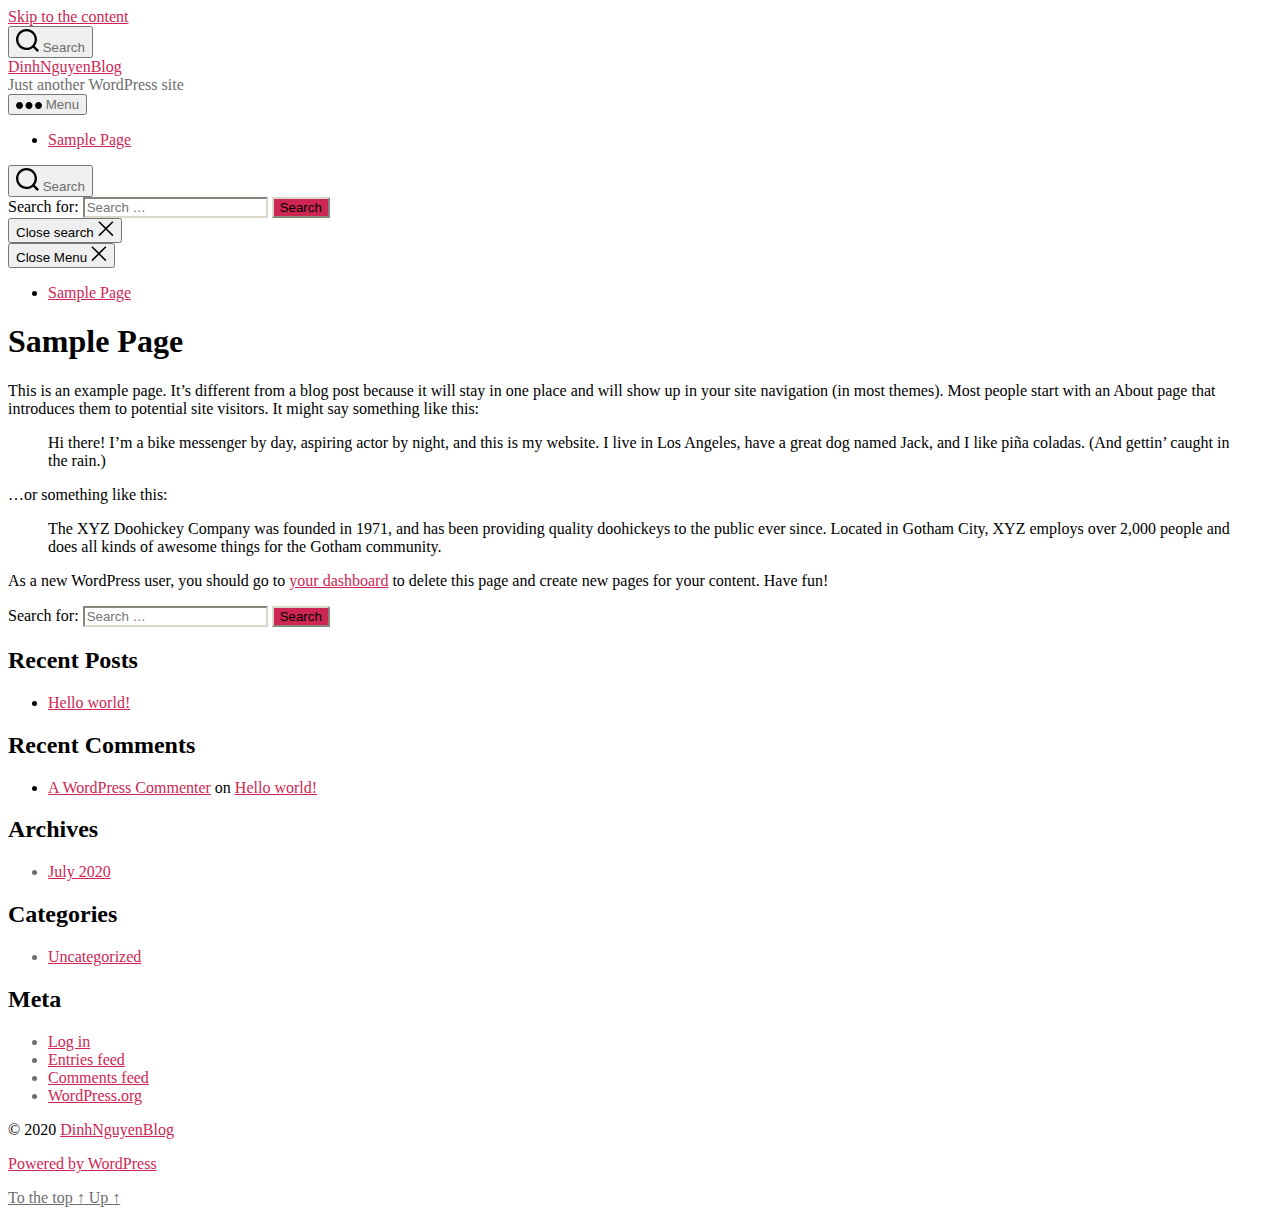
<file: sample-page/index.html>
<!DOCTYPE html>

<html class="no-js" lang="en-US">

	<head>

		<meta charset="UTF-8">
		<meta name="viewport" content="width=device-width, initial-scale=1.0" >

		<link rel="profile" href="https://gmpg.org/xfn/11">

		<title>Sample Page &#8211; DinhNguyenBlog</title>
<meta name='robots' content='noindex,nofollow' />
<link rel='dns-prefetch' href='//s.w.org' />
<link rel="alternate" type="application/rss+xml" title="DinhNguyenBlog &raquo; Feed" href="http://localhost:8084/https:/thanhdinhit.github.io/blogDinhNguyen/feed/" />
<link rel="alternate" type="application/rss+xml" title="DinhNguyenBlog &raquo; Comments Feed" href="http://localhost:8084/https:/thanhdinhit.github.io/blogDinhNguyen/comments/feed/" />
<link rel="alternate" type="application/rss+xml" title="DinhNguyenBlog &raquo; Sample Page Comments Feed" href="http://localhost:8084/https:/thanhdinhit.github.io/blogDinhNguyen/sample-page/feed/" />
		<script>
			window._wpemojiSettings = {"baseUrl":"https:\/\/s.w.org\/images\/core\/emoji\/12.0.0-1\/72x72\/","ext":".png","svgUrl":"https:\/\/s.w.org\/images\/core\/emoji\/12.0.0-1\/svg\/","svgExt":".svg","source":{"concatemoji":"\/wp-includes\/js\/wp-emoji-release.min.js?ver=5.4.2"}};
			/*! This file is auto-generated */
			!function(e,a,t){var r,n,o,i,p=a.createElement("canvas"),s=p.getContext&&p.getContext("2d");function c(e,t){var a=String.fromCharCode;s.clearRect(0,0,p.width,p.height),s.fillText(a.apply(this,e),0,0);var r=p.toDataURL();return s.clearRect(0,0,p.width,p.height),s.fillText(a.apply(this,t),0,0),r===p.toDataURL()}function l(e){if(!s||!s.fillText)return!1;switch(s.textBaseline="top",s.font="600 32px Arial",e){case"flag":return!c([127987,65039,8205,9895,65039],[127987,65039,8203,9895,65039])&&(!c([55356,56826,55356,56819],[55356,56826,8203,55356,56819])&&!c([55356,57332,56128,56423,56128,56418,56128,56421,56128,56430,56128,56423,56128,56447],[55356,57332,8203,56128,56423,8203,56128,56418,8203,56128,56421,8203,56128,56430,8203,56128,56423,8203,56128,56447]));case"emoji":return!c([55357,56424,55356,57342,8205,55358,56605,8205,55357,56424,55356,57340],[55357,56424,55356,57342,8203,55358,56605,8203,55357,56424,55356,57340])}return!1}function d(e){var t=a.createElement("script");t.src=e,t.defer=t.type="text/javascript",a.getElementsByTagName("head")[0].appendChild(t)}for(i=Array("flag","emoji"),t.supports={everything:!0,everythingExceptFlag:!0},o=0;o<i.length;o++)t.supports[i[o]]=l(i[o]),t.supports.everything=t.supports.everything&&t.supports[i[o]],"flag"!==i[o]&&(t.supports.everythingExceptFlag=t.supports.everythingExceptFlag&&t.supports[i[o]]);t.supports.everythingExceptFlag=t.supports.everythingExceptFlag&&!t.supports.flag,t.DOMReady=!1,t.readyCallback=function(){t.DOMReady=!0},t.supports.everything||(n=function(){t.readyCallback()},a.addEventListener?(a.addEventListener("DOMContentLoaded",n,!1),e.addEventListener("load",n,!1)):(e.attachEvent("onload",n),a.attachEvent("onreadystatechange",function(){"complete"===a.readyState&&t.readyCallback()})),(r=t.source||{}).concatemoji?d(r.concatemoji):r.wpemoji&&r.twemoji&&(d(r.twemoji),d(r.wpemoji)))}(window,document,window._wpemojiSettings);
		</script>
		<style>
img.wp-smiley,
img.emoji {
	display: inline !important;
	border: none !important;
	box-shadow: none !important;
	height: 1em !important;
	width: 1em !important;
	margin: 0 .07em !important;
	vertical-align: -0.1em !important;
	background: none !important;
	padding: 0 !important;
}
</style>
	<link rel='stylesheet' id='wp-block-library-css'  href='http://localhost:8084/https:/thanhdinhit.github.io/blogDinhNguyen/wp-includes/css/dist/block-library/style.min.css?ver=5.4.2' media='all' />
<link rel='stylesheet' id='twentytwenty-style-css'  href='http://localhost:8084/https:/thanhdinhit.github.io/blogDinhNguyen/wp-content/themes/twentytwenty/style.css?ver=1.2' media='all' />
<style id='twentytwenty-style-inline-css'>
.color-accent,.color-accent-hover:hover,.color-accent-hover:focus,:root .has-accent-color,.has-drop-cap:not(:focus):first-letter,.wp-block-button.is-style-outline,a { color: #cd2653; }blockquote,.border-color-accent,.border-color-accent-hover:hover,.border-color-accent-hover:focus { border-color: #cd2653; }button:not(.toggle),.button,.faux-button,.wp-block-button__link,.wp-block-file .wp-block-file__button,input[type="button"],input[type="reset"],input[type="submit"],.bg-accent,.bg-accent-hover:hover,.bg-accent-hover:focus,:root .has-accent-background-color,.comment-reply-link { background-color: #cd2653; }.fill-children-accent,.fill-children-accent * { fill: #cd2653; }body,.entry-title a,:root .has-primary-color { color: #000000; }:root .has-primary-background-color { background-color: #000000; }cite,figcaption,.wp-caption-text,.post-meta,.entry-content .wp-block-archives li,.entry-content .wp-block-categories li,.entry-content .wp-block-latest-posts li,.wp-block-latest-comments__comment-date,.wp-block-latest-posts__post-date,.wp-block-embed figcaption,.wp-block-image figcaption,.wp-block-pullquote cite,.comment-metadata,.comment-respond .comment-notes,.comment-respond .logged-in-as,.pagination .dots,.entry-content hr:not(.has-background),hr.styled-separator,:root .has-secondary-color { color: #6d6d6d; }:root .has-secondary-background-color { background-color: #6d6d6d; }pre,fieldset,input,textarea,table,table *,hr { border-color: #dcd7ca; }caption,code,code,kbd,samp,.wp-block-table.is-style-stripes tbody tr:nth-child(odd),:root .has-subtle-background-background-color { background-color: #dcd7ca; }.wp-block-table.is-style-stripes { border-bottom-color: #dcd7ca; }.wp-block-latest-posts.is-grid li { border-top-color: #dcd7ca; }:root .has-subtle-background-color { color: #dcd7ca; }body:not(.overlay-header) .primary-menu > li > a,body:not(.overlay-header) .primary-menu > li > .icon,.modal-menu a,.footer-menu a, .footer-widgets a,#site-footer .wp-block-button.is-style-outline,.wp-block-pullquote:before,.singular:not(.overlay-header) .entry-header a,.archive-header a,.header-footer-group .color-accent,.header-footer-group .color-accent-hover:hover { color: #cd2653; }.social-icons a,#site-footer button:not(.toggle),#site-footer .button,#site-footer .faux-button,#site-footer .wp-block-button__link,#site-footer .wp-block-file__button,#site-footer input[type="button"],#site-footer input[type="reset"],#site-footer input[type="submit"] { background-color: #cd2653; }.header-footer-group,body:not(.overlay-header) #site-header .toggle,.menu-modal .toggle { color: #000000; }body:not(.overlay-header) .primary-menu ul { background-color: #000000; }body:not(.overlay-header) .primary-menu > li > ul:after { border-bottom-color: #000000; }body:not(.overlay-header) .primary-menu ul ul:after { border-left-color: #000000; }.site-description,body:not(.overlay-header) .toggle-inner .toggle-text,.widget .post-date,.widget .rss-date,.widget_archive li,.widget_categories li,.widget cite,.widget_pages li,.widget_meta li,.widget_nav_menu li,.powered-by-wordpress,.to-the-top,.singular .entry-header .post-meta,.singular:not(.overlay-header) .entry-header .post-meta a { color: #6d6d6d; }.header-footer-group pre,.header-footer-group fieldset,.header-footer-group input,.header-footer-group textarea,.header-footer-group table,.header-footer-group table *,.footer-nav-widgets-wrapper,#site-footer,.menu-modal nav *,.footer-widgets-outer-wrapper,.footer-top { border-color: #dcd7ca; }.header-footer-group table caption,body:not(.overlay-header) .header-inner .toggle-wrapper::before { background-color: #dcd7ca; }
</style>
<link rel='stylesheet' id='twentytwenty-print-style-css'  href='http://localhost:8084/https:/thanhdinhit.github.io/blogDinhNguyen/wp-content/themes/twentytwenty/print.css?ver=1.2' media='print' />
<script src='http://localhost:8084/https:/thanhdinhit.github.io/blogDinhNguyen/wp-content/themes/twentytwenty/assets/js/index.js?ver=1.2' async></script>
<link rel='https://api.w.org/' href='http://localhost:8084/https:/thanhdinhit.github.io/blogDinhNguyen/wp-json/' />
<link rel="EditURI" type="application/rsd+xml" title="RSD" href="http://localhost:8084/https:/thanhdinhit.github.io/blogDinhNguyen/xmlrpc.php?rsd" />
<link rel="wlwmanifest" type="application/wlwmanifest+xml" href="http://localhost:8084/https:/thanhdinhit.github.io/blogDinhNguyen/wp-includes/wlwmanifest.xml" /> 
<meta name="generator" content="WordPress 5.4.2" />
<link rel="canonical" href="http://localhost:8084/https:/thanhdinhit.github.io/blogDinhNguyen/sample-page/" />
<link rel='shortlink' href='http://localhost:8084/https:/thanhdinhit.github.io/blogDinhNguyen/?p=2' />
<link rel="alternate" type="application/json+oembed" href="http://localhost:8084/https:/thanhdinhit.github.io/blogDinhNguyen/wp-json/oembed/1.0/embed?url=%2Fsample-page%2F" />
<link rel="alternate" type="text/xml+oembed" href="http://localhost:8084/https:/thanhdinhit.github.io/blogDinhNguyen/wp-json/oembed/1.0/embed?url=%2Fsample-page%2F&#038;format=xml" />
	<script>document.documentElement.className = document.documentElement.className.replace( 'no-js', 'js' );</script>
	<style>.recentcomments a{display:inline !important;padding:0 !important;margin:0 !important;}</style>
	</head>

	<body class="page-template-default page page-id-2 wp-embed-responsive singular enable-search-modal missing-post-thumbnail has-no-pagination not-showing-comments show-avatars footer-top-visible">

		<a class="skip-link screen-reader-text" href="#site-content">Skip to the content</a>
		<header id="site-header" class="header-footer-group" role="banner">

			<div class="header-inner section-inner">

				<div class="header-titles-wrapper">

					
						<button class="toggle search-toggle mobile-search-toggle" data-toggle-target=".search-modal" data-toggle-body-class="showing-search-modal" data-set-focus=".search-modal .search-field" aria-expanded="false">
							<span class="toggle-inner">
								<span class="toggle-icon">
									<svg class="svg-icon" aria-hidden="true" role="img" focusable="false" xmlns="http://www.w3.org/2000/svg" width="23" height="23" viewbox="0 0 23 23"><path d="M38.710696,48.0601792 L43,52.3494831 L41.3494831,54 L37.0601792,49.710696 C35.2632422,51.1481185 32.9839107,52.0076499 30.5038249,52.0076499 C24.7027226,52.0076499 20,47.3049272 20,41.5038249 C20,35.7027226 24.7027226,31 30.5038249,31 C36.3049272,31 41.0076499,35.7027226 41.0076499,41.5038249 C41.0076499,43.9839107 40.1481185,46.2632422 38.710696,48.0601792 Z M36.3875844,47.1716785 C37.8030221,45.7026647 38.6734666,43.7048964 38.6734666,41.5038249 C38.6734666,36.9918565 35.0157934,33.3341833 30.5038249,33.3341833 C25.9918565,33.3341833 22.3341833,36.9918565 22.3341833,41.5038249 C22.3341833,46.0157934 25.9918565,49.6734666 30.5038249,49.6734666 C32.7048964,49.6734666 34.7026647,48.8030221 36.1716785,47.3875844 C36.2023931,47.347638 36.2360451,47.3092237 36.2726343,47.2726343 C36.3092237,47.2360451 36.347638,47.2023931 36.3875844,47.1716785 Z" transform="translate(-20 -31)" /></svg>								</span>
								<span class="toggle-text">Search</span>
							</span>
						</button><!-- .search-toggle -->

					
					<div class="header-titles">

						<div class="site-title faux-heading"><a href="http://localhost:8084/https:/thanhdinhit.github.io/blogDinhNguyen/">DinhNguyenBlog</a></div><div class="site-description">Just another WordPress site</div><!-- .site-description -->
					</div><!-- .header-titles -->

					<button class="toggle nav-toggle mobile-nav-toggle" data-toggle-target=".menu-modal"  data-toggle-body-class="showing-menu-modal" aria-expanded="false" data-set-focus=".close-nav-toggle">
						<span class="toggle-inner">
							<span class="toggle-icon">
								<svg class="svg-icon" aria-hidden="true" role="img" focusable="false" xmlns="http://www.w3.org/2000/svg" width="26" height="7" viewbox="0 0 26 7"><path fill-rule="evenodd" d="M332.5,45 C330.567003,45 329,43.4329966 329,41.5 C329,39.5670034 330.567003,38 332.5,38 C334.432997,38 336,39.5670034 336,41.5 C336,43.4329966 334.432997,45 332.5,45 Z M342,45 C340.067003,45 338.5,43.4329966 338.5,41.5 C338.5,39.5670034 340.067003,38 342,38 C343.932997,38 345.5,39.5670034 345.5,41.5 C345.5,43.4329966 343.932997,45 342,45 Z M351.5,45 C349.567003,45 348,43.4329966 348,41.5 C348,39.5670034 349.567003,38 351.5,38 C353.432997,38 355,39.5670034 355,41.5 C355,43.4329966 353.432997,45 351.5,45 Z" transform="translate(-329 -38)" /></svg>							</span>
							<span class="toggle-text">Menu</span>
						</span>
					</button><!-- .nav-toggle -->

				</div><!-- .header-titles-wrapper -->

				<div class="header-navigation-wrapper">

					
							<nav class="primary-menu-wrapper" aria-label="Horizontal" role="navigation">

								<ul class="primary-menu reset-list-style">

								<li class="page_item page-item-2 current_page_item current-menu-item"><a href="http://localhost:8084/https:/thanhdinhit.github.io/blogDinhNguyen/sample-page/" aria-current="page">Sample Page</a></li>

								</ul>

							</nav><!-- .primary-menu-wrapper -->

						
						<div class="header-toggles hide-no-js">

						
							<div class="toggle-wrapper search-toggle-wrapper">

								<button class="toggle search-toggle desktop-search-toggle" data-toggle-target=".search-modal" data-toggle-body-class="showing-search-modal" data-set-focus=".search-modal .search-field" aria-expanded="false">
									<span class="toggle-inner">
										<svg class="svg-icon" aria-hidden="true" role="img" focusable="false" xmlns="http://www.w3.org/2000/svg" width="23" height="23" viewbox="0 0 23 23"><path d="M38.710696,48.0601792 L43,52.3494831 L41.3494831,54 L37.0601792,49.710696 C35.2632422,51.1481185 32.9839107,52.0076499 30.5038249,52.0076499 C24.7027226,52.0076499 20,47.3049272 20,41.5038249 C20,35.7027226 24.7027226,31 30.5038249,31 C36.3049272,31 41.0076499,35.7027226 41.0076499,41.5038249 C41.0076499,43.9839107 40.1481185,46.2632422 38.710696,48.0601792 Z M36.3875844,47.1716785 C37.8030221,45.7026647 38.6734666,43.7048964 38.6734666,41.5038249 C38.6734666,36.9918565 35.0157934,33.3341833 30.5038249,33.3341833 C25.9918565,33.3341833 22.3341833,36.9918565 22.3341833,41.5038249 C22.3341833,46.0157934 25.9918565,49.6734666 30.5038249,49.6734666 C32.7048964,49.6734666 34.7026647,48.8030221 36.1716785,47.3875844 C36.2023931,47.347638 36.2360451,47.3092237 36.2726343,47.2726343 C36.3092237,47.2360451 36.347638,47.2023931 36.3875844,47.1716785 Z" transform="translate(-20 -31)" /></svg>										<span class="toggle-text">Search</span>
									</span>
								</button><!-- .search-toggle -->

							</div>

							
						</div><!-- .header-toggles -->
						
				</div><!-- .header-navigation-wrapper -->

			</div><!-- .header-inner -->

			<div class="search-modal cover-modal header-footer-group" data-modal-target-string=".search-modal">

	<div class="search-modal-inner modal-inner">

		<div class="section-inner">

			<form role="search" aria-label="Search for:" method="get" class="search-form" action="http://localhost:8084/https:/thanhdinhit.github.io/blogDinhNguyen/">
	<label for="search-form-1">
		<span class="screen-reader-text">Search for:</span>
		<input type="search" id="search-form-1" class="search-field" placeholder="Search &hellip;" value="" name="s" />
	</label>
	<input type="submit" class="search-submit" value="Search" />
</form>

			<button class="toggle search-untoggle close-search-toggle fill-children-current-color" data-toggle-target=".search-modal" data-toggle-body-class="showing-search-modal" data-set-focus=".search-modal .search-field" aria-expanded="false">
				<span class="screen-reader-text">Close search</span>
				<svg class="svg-icon" aria-hidden="true" role="img" focusable="false" xmlns="http://www.w3.org/2000/svg" width="16" height="16" viewbox="0 0 16 16"><polygon fill="" fill-rule="evenodd" points="6.852 7.649 .399 1.195 1.445 .149 7.899 6.602 14.352 .149 15.399 1.195 8.945 7.649 15.399 14.102 14.352 15.149 7.899 8.695 1.445 15.149 .399 14.102" /></svg>			</button><!-- .search-toggle -->

		</div><!-- .section-inner -->

	</div><!-- .search-modal-inner -->

</div><!-- .menu-modal -->

		</header><!-- #site-header -->

		
<div class="menu-modal cover-modal header-footer-group" data-modal-target-string=".menu-modal">

	<div class="menu-modal-inner modal-inner">

		<div class="menu-wrapper section-inner">

			<div class="menu-top">

				<button class="toggle close-nav-toggle fill-children-current-color" data-toggle-target=".menu-modal" data-toggle-body-class="showing-menu-modal" aria-expanded="false" data-set-focus=".menu-modal">
					<span class="toggle-text">Close Menu</span>
					<svg class="svg-icon" aria-hidden="true" role="img" focusable="false" xmlns="http://www.w3.org/2000/svg" width="16" height="16" viewbox="0 0 16 16"><polygon fill="" fill-rule="evenodd" points="6.852 7.649 .399 1.195 1.445 .149 7.899 6.602 14.352 .149 15.399 1.195 8.945 7.649 15.399 14.102 14.352 15.149 7.899 8.695 1.445 15.149 .399 14.102" /></svg>				</button><!-- .nav-toggle -->

				
					<nav class="mobile-menu" aria-label="Mobile" role="navigation">

						<ul class="modal-menu reset-list-style">

						<li class="page_item page-item-2 current_page_item current-menu-item"><div class="ancestor-wrapper"><a href="http://localhost:8084/https:/thanhdinhit.github.io/blogDinhNguyen/sample-page/" aria-current="page">Sample Page</a></div><!-- .ancestor-wrapper --></li>

						</ul>

					</nav>

					
			</div><!-- .menu-top -->

			<div class="menu-bottom">

				
			</div><!-- .menu-bottom -->

		</div><!-- .menu-wrapper -->

	</div><!-- .menu-modal-inner -->

</div><!-- .menu-modal -->

<main id="site-content" role="main">

	
<article class="post-2 page type-page status-publish hentry" id="post-2">

	
<header class="entry-header has-text-align-center header-footer-group">

	<div class="entry-header-inner section-inner medium">

		<h1 class="entry-title">Sample Page</h1>
	</div><!-- .entry-header-inner -->

</header><!-- .entry-header -->

	<div class="post-inner thin">

		<div class="entry-content">

			
<p>This is an example page. It&#8217;s different from a blog post because it will stay in one place and will show up in your site navigation (in most themes). Most people start with an About page that introduces them to potential site visitors. It might say something like this:</p>



<blockquote class="wp-block-quote"><p>Hi there! I&#8217;m a bike messenger by day, aspiring actor by night, and this is my website. I live in Los Angeles, have a great dog named Jack, and I like pi&#241;a coladas. (And gettin&#8217; caught in the rain.)</p></blockquote>



<p>&#8230;or something like this:</p>



<blockquote class="wp-block-quote"><p>The XYZ Doohickey Company was founded in 1971, and has been providing quality doohickeys to the public ever since. Located in Gotham City, XYZ employs over 2,000 people and does all kinds of awesome things for the Gotham community.</p></blockquote>



<p>As a new WordPress user, you should go to <a href="http://localhost:8084/https:/thanhdinhit.github.io/blogDinhNguyen/wp-admin/">your dashboard</a> to delete this page and create new pages for your content. Have fun!</p>

		</div><!-- .entry-content -->

	</div><!-- .post-inner -->

	<div class="section-inner">
		
	</div><!-- .section-inner -->

	
</article><!-- .post -->

</main><!-- #site-content -->


	<div class="footer-nav-widgets-wrapper header-footer-group">

		<div class="footer-inner section-inner">

			
			
				<aside class="footer-widgets-outer-wrapper" role="complementary">

					<div class="footer-widgets-wrapper">

						
							<div class="footer-widgets column-one grid-item">
								<div class="widget widget_search"><div class="widget-content"><form role="search"  method="get" class="search-form" action="http://localhost:8084/https:/thanhdinhit.github.io/blogDinhNguyen/">
	<label for="search-form-2">
		<span class="screen-reader-text">Search for:</span>
		<input type="search" id="search-form-2" class="search-field" placeholder="Search &hellip;" value="" name="s" />
	</label>
	<input type="submit" class="search-submit" value="Search" />
</form>
</div></div>		<div class="widget widget_recent_entries"><div class="widget-content">		<h2 class="widget-title subheading heading-size-3">Recent Posts</h2>		<ul>
											<li>
					<a href="http://localhost:8084/https:/thanhdinhit.github.io/blogDinhNguyen/2020/07/25/hello-world/">Hello world!</a>
									</li>
					</ul>
		</div></div><div class="widget widget_recent_comments"><div class="widget-content"><h2 class="widget-title subheading heading-size-3">Recent Comments</h2><ul id="recentcomments"><li class="recentcomments"><span class="comment-author-link"><a href='https://wordpress.org/' rel='external nofollow ugc' class='url'>A WordPress Commenter</a></span> on <a href="http://localhost:8084/https:/thanhdinhit.github.io/blogDinhNguyen/2020/07/25/hello-world/#comment-1">Hello world!</a></li></ul></div></div>							</div>

						
						
							<div class="footer-widgets column-two grid-item">
								<div class="widget widget_archive"><div class="widget-content"><h2 class="widget-title subheading heading-size-3">Archives</h2>		<ul>
				<li><a href='http://localhost:8084/https:/thanhdinhit.github.io/blogDinhNguyen/2020/07/'>July 2020</a></li>
		</ul>
			</div></div><div class="widget widget_categories"><div class="widget-content"><h2 class="widget-title subheading heading-size-3">Categories</h2>		<ul>
				<li class="cat-item cat-item-1"><a href="http://localhost:8084/https:/thanhdinhit.github.io/blogDinhNguyen/category/uncategorized/">Uncategorized</a>
</li>
		</ul>
			</div></div><div class="widget widget_meta"><div class="widget-content"><h2 class="widget-title subheading heading-size-3">Meta</h2>			<ul>
						<li><a href="http://localhost:8084/https:/thanhdinhit.github.io/blogDinhNguyen/wp-login.php">Log in</a></li>
			<li><a href="http://localhost:8084/https:/thanhdinhit.github.io/blogDinhNguyen/feed/">Entries feed</a></li>
			<li><a href="http://localhost:8084/https:/thanhdinhit.github.io/blogDinhNguyen/comments/feed/">Comments feed</a></li>
			<li><a href="https://wordpress.org/">WordPress.org</a></li>			</ul>
			</div></div>							</div>

						
					</div><!-- .footer-widgets-wrapper -->

				</aside><!-- .footer-widgets-outer-wrapper -->

			
		</div><!-- .footer-inner -->

	</div><!-- .footer-nav-widgets-wrapper -->


			<footer id="site-footer" role="contentinfo" class="header-footer-group">

				<div class="section-inner">

					<div class="footer-credits">

						<p class="footer-copyright">&copy;
							2020							<a href="http://localhost:8084/https:/thanhdinhit.github.io/blogDinhNguyen/">DinhNguyenBlog</a>
						</p><!-- .footer-copyright -->

						<p class="powered-by-wordpress">
							<a href="https://wordpress.org/">
								Powered by WordPress							</a>
						</p><!-- .powered-by-wordpress -->

					</div><!-- .footer-credits -->

					<a class="to-the-top" href="#site-header">
						<span class="to-the-top-long">
							To the top <span class="arrow" aria-hidden="true">&uarr;</span>						</span><!-- .to-the-top-long -->
						<span class="to-the-top-short">
							Up <span class="arrow" aria-hidden="true">&uarr;</span>						</span><!-- .to-the-top-short -->
					</a><!-- .to-the-top -->

				</div><!-- .section-inner -->

			</footer><!-- #site-footer -->

		<script src='http://localhost:8084/https:/thanhdinhit.github.io/blogDinhNguyen/wp-includes/js/wp-embed.min.js?ver=5.4.2'></script>
	<script>
	/(trident|msie)/i.test(navigator.userAgent)&&document.getElementById&&window.addEventListener&&window.addEventListener("hashchange",function(){var t,e=location.hash.substring(1);/^[A-z0-9_-]+$/.test(e)&&(t=document.getElementById(e))&&(/^(?:a|select|input|button|textarea)$/i.test(t.tagName)||(t.tabIndex=-1),t.focus())},!1);
	</script>
	
	</body>
</html>
</file>
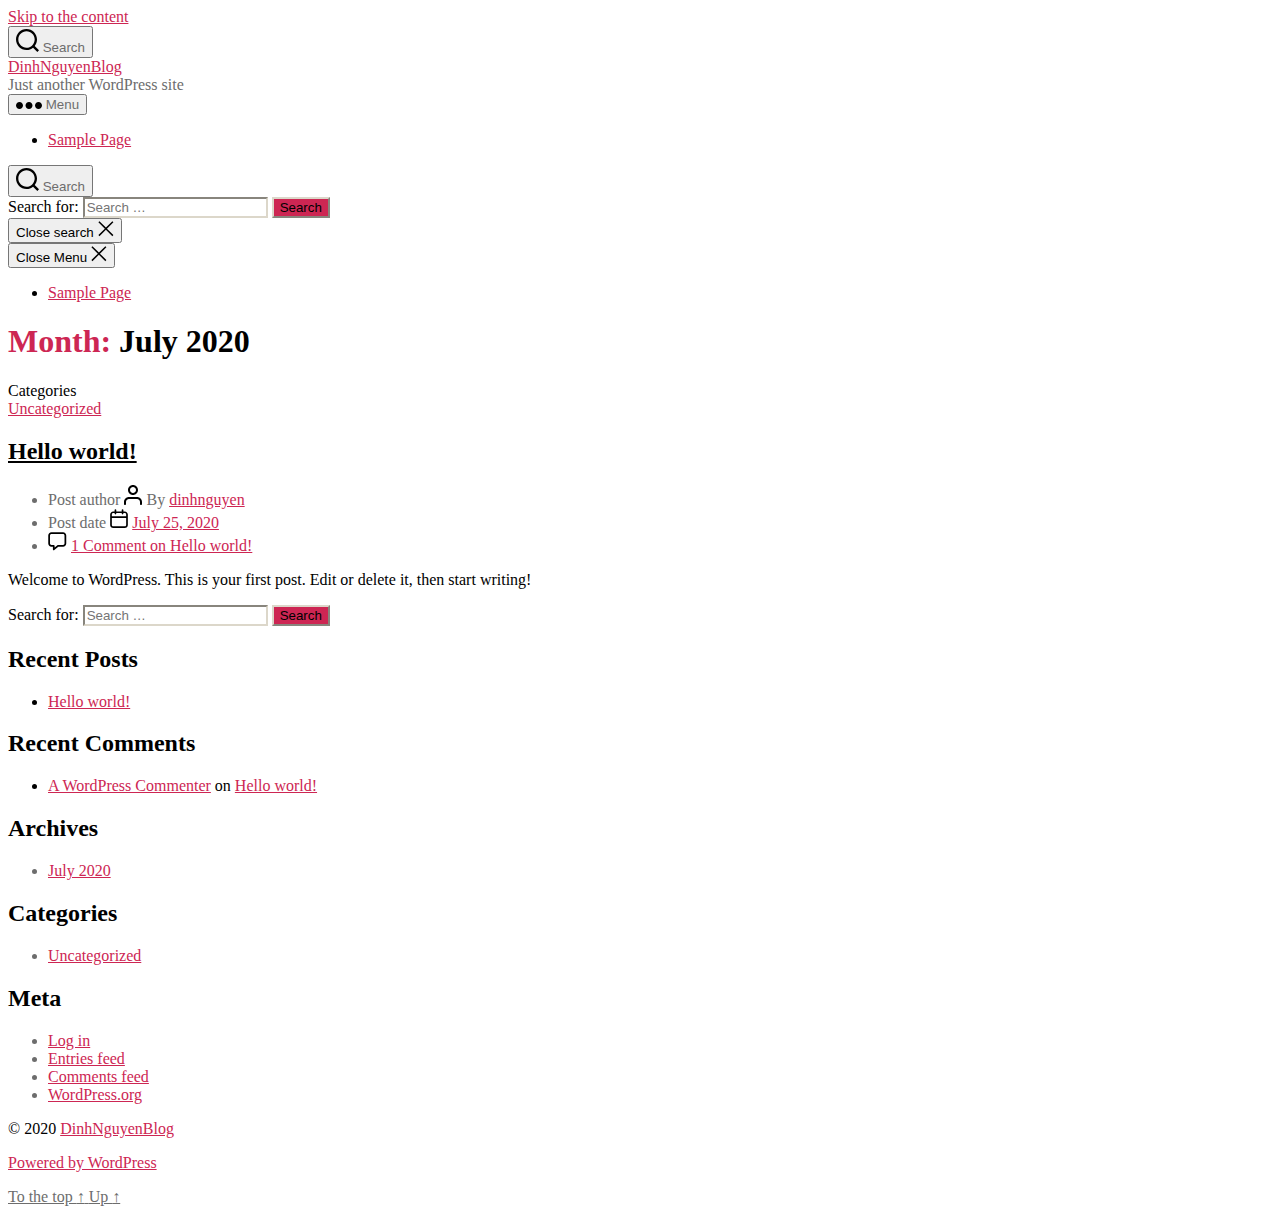
<file: 2020/07/index.html>
<!DOCTYPE html>

<html class="no-js" lang="en-US">

	<head>

		<meta charset="UTF-8">
		<meta name="viewport" content="width=device-width, initial-scale=1.0" >

		<link rel="profile" href="https://gmpg.org/xfn/11">

		<title>July 2020 &#8211; DinhNguyenBlog</title>
<meta name='robots' content='noindex,nofollow' />
<link rel='dns-prefetch' href='//s.w.org' />
<link rel="alternate" type="application/rss+xml" title="DinhNguyenBlog &raquo; Feed" href="http://localhost:8084/https:/thanhdinhit.github.io/blogDinhNguyen/feed/" />
<link rel="alternate" type="application/rss+xml" title="DinhNguyenBlog &raquo; Comments Feed" href="http://localhost:8084/https:/thanhdinhit.github.io/blogDinhNguyen/comments/feed/" />
		<script>
			window._wpemojiSettings = {"baseUrl":"https:\/\/s.w.org\/images\/core\/emoji\/12.0.0-1\/72x72\/","ext":".png","svgUrl":"https:\/\/s.w.org\/images\/core\/emoji\/12.0.0-1\/svg\/","svgExt":".svg","source":{"concatemoji":"\/wp-includes\/js\/wp-emoji-release.min.js?ver=5.4.2"}};
			/*! This file is auto-generated */
			!function(e,a,t){var r,n,o,i,p=a.createElement("canvas"),s=p.getContext&&p.getContext("2d");function c(e,t){var a=String.fromCharCode;s.clearRect(0,0,p.width,p.height),s.fillText(a.apply(this,e),0,0);var r=p.toDataURL();return s.clearRect(0,0,p.width,p.height),s.fillText(a.apply(this,t),0,0),r===p.toDataURL()}function l(e){if(!s||!s.fillText)return!1;switch(s.textBaseline="top",s.font="600 32px Arial",e){case"flag":return!c([127987,65039,8205,9895,65039],[127987,65039,8203,9895,65039])&&(!c([55356,56826,55356,56819],[55356,56826,8203,55356,56819])&&!c([55356,57332,56128,56423,56128,56418,56128,56421,56128,56430,56128,56423,56128,56447],[55356,57332,8203,56128,56423,8203,56128,56418,8203,56128,56421,8203,56128,56430,8203,56128,56423,8203,56128,56447]));case"emoji":return!c([55357,56424,55356,57342,8205,55358,56605,8205,55357,56424,55356,57340],[55357,56424,55356,57342,8203,55358,56605,8203,55357,56424,55356,57340])}return!1}function d(e){var t=a.createElement("script");t.src=e,t.defer=t.type="text/javascript",a.getElementsByTagName("head")[0].appendChild(t)}for(i=Array("flag","emoji"),t.supports={everything:!0,everythingExceptFlag:!0},o=0;o<i.length;o++)t.supports[i[o]]=l(i[o]),t.supports.everything=t.supports.everything&&t.supports[i[o]],"flag"!==i[o]&&(t.supports.everythingExceptFlag=t.supports.everythingExceptFlag&&t.supports[i[o]]);t.supports.everythingExceptFlag=t.supports.everythingExceptFlag&&!t.supports.flag,t.DOMReady=!1,t.readyCallback=function(){t.DOMReady=!0},t.supports.everything||(n=function(){t.readyCallback()},a.addEventListener?(a.addEventListener("DOMContentLoaded",n,!1),e.addEventListener("load",n,!1)):(e.attachEvent("onload",n),a.attachEvent("onreadystatechange",function(){"complete"===a.readyState&&t.readyCallback()})),(r=t.source||{}).concatemoji?d(r.concatemoji):r.wpemoji&&r.twemoji&&(d(r.twemoji),d(r.wpemoji)))}(window,document,window._wpemojiSettings);
		</script>
		<style>
img.wp-smiley,
img.emoji {
	display: inline !important;
	border: none !important;
	box-shadow: none !important;
	height: 1em !important;
	width: 1em !important;
	margin: 0 .07em !important;
	vertical-align: -0.1em !important;
	background: none !important;
	padding: 0 !important;
}
</style>
	<link rel='stylesheet' id='wp-block-library-css'  href='http://localhost:8084/https:/thanhdinhit.github.io/blogDinhNguyen/wp-includes/css/dist/block-library/style.min.css?ver=5.4.2' media='all' />
<link rel='stylesheet' id='twentytwenty-style-css'  href='http://localhost:8084/https:/thanhdinhit.github.io/blogDinhNguyen/wp-content/themes/twentytwenty/style.css?ver=1.2' media='all' />
<style id='twentytwenty-style-inline-css'>
.color-accent,.color-accent-hover:hover,.color-accent-hover:focus,:root .has-accent-color,.has-drop-cap:not(:focus):first-letter,.wp-block-button.is-style-outline,a { color: #cd2653; }blockquote,.border-color-accent,.border-color-accent-hover:hover,.border-color-accent-hover:focus { border-color: #cd2653; }button:not(.toggle),.button,.faux-button,.wp-block-button__link,.wp-block-file .wp-block-file__button,input[type="button"],input[type="reset"],input[type="submit"],.bg-accent,.bg-accent-hover:hover,.bg-accent-hover:focus,:root .has-accent-background-color,.comment-reply-link { background-color: #cd2653; }.fill-children-accent,.fill-children-accent * { fill: #cd2653; }body,.entry-title a,:root .has-primary-color { color: #000000; }:root .has-primary-background-color { background-color: #000000; }cite,figcaption,.wp-caption-text,.post-meta,.entry-content .wp-block-archives li,.entry-content .wp-block-categories li,.entry-content .wp-block-latest-posts li,.wp-block-latest-comments__comment-date,.wp-block-latest-posts__post-date,.wp-block-embed figcaption,.wp-block-image figcaption,.wp-block-pullquote cite,.comment-metadata,.comment-respond .comment-notes,.comment-respond .logged-in-as,.pagination .dots,.entry-content hr:not(.has-background),hr.styled-separator,:root .has-secondary-color { color: #6d6d6d; }:root .has-secondary-background-color { background-color: #6d6d6d; }pre,fieldset,input,textarea,table,table *,hr { border-color: #dcd7ca; }caption,code,code,kbd,samp,.wp-block-table.is-style-stripes tbody tr:nth-child(odd),:root .has-subtle-background-background-color { background-color: #dcd7ca; }.wp-block-table.is-style-stripes { border-bottom-color: #dcd7ca; }.wp-block-latest-posts.is-grid li { border-top-color: #dcd7ca; }:root .has-subtle-background-color { color: #dcd7ca; }body:not(.overlay-header) .primary-menu > li > a,body:not(.overlay-header) .primary-menu > li > .icon,.modal-menu a,.footer-menu a, .footer-widgets a,#site-footer .wp-block-button.is-style-outline,.wp-block-pullquote:before,.singular:not(.overlay-header) .entry-header a,.archive-header a,.header-footer-group .color-accent,.header-footer-group .color-accent-hover:hover { color: #cd2653; }.social-icons a,#site-footer button:not(.toggle),#site-footer .button,#site-footer .faux-button,#site-footer .wp-block-button__link,#site-footer .wp-block-file__button,#site-footer input[type="button"],#site-footer input[type="reset"],#site-footer input[type="submit"] { background-color: #cd2653; }.header-footer-group,body:not(.overlay-header) #site-header .toggle,.menu-modal .toggle { color: #000000; }body:not(.overlay-header) .primary-menu ul { background-color: #000000; }body:not(.overlay-header) .primary-menu > li > ul:after { border-bottom-color: #000000; }body:not(.overlay-header) .primary-menu ul ul:after { border-left-color: #000000; }.site-description,body:not(.overlay-header) .toggle-inner .toggle-text,.widget .post-date,.widget .rss-date,.widget_archive li,.widget_categories li,.widget cite,.widget_pages li,.widget_meta li,.widget_nav_menu li,.powered-by-wordpress,.to-the-top,.singular .entry-header .post-meta,.singular:not(.overlay-header) .entry-header .post-meta a { color: #6d6d6d; }.header-footer-group pre,.header-footer-group fieldset,.header-footer-group input,.header-footer-group textarea,.header-footer-group table,.header-footer-group table *,.footer-nav-widgets-wrapper,#site-footer,.menu-modal nav *,.footer-widgets-outer-wrapper,.footer-top { border-color: #dcd7ca; }.header-footer-group table caption,body:not(.overlay-header) .header-inner .toggle-wrapper::before { background-color: #dcd7ca; }
</style>
<link rel='stylesheet' id='twentytwenty-print-style-css'  href='http://localhost:8084/https:/thanhdinhit.github.io/blogDinhNguyen/wp-content/themes/twentytwenty/print.css?ver=1.2' media='print' />
<script src='http://localhost:8084/https:/thanhdinhit.github.io/blogDinhNguyen/wp-content/themes/twentytwenty/assets/js/index.js?ver=1.2' async></script>
<link rel='https://api.w.org/' href='http://localhost:8084/https:/thanhdinhit.github.io/blogDinhNguyen/wp-json/' />
<link rel="EditURI" type="application/rsd+xml" title="RSD" href="http://localhost:8084/https:/thanhdinhit.github.io/blogDinhNguyen/xmlrpc.php?rsd" />
<link rel="wlwmanifest" type="application/wlwmanifest+xml" href="http://localhost:8084/https:/thanhdinhit.github.io/blogDinhNguyen/wp-includes/wlwmanifest.xml" /> 
<meta name="generator" content="WordPress 5.4.2" />
	<script>document.documentElement.className = document.documentElement.className.replace( 'no-js', 'js' );</script>
	<style>.recentcomments a{display:inline !important;padding:0 !important;margin:0 !important;}</style>
	</head>

	<body class="archive date wp-embed-responsive enable-search-modal has-no-pagination showing-comments show-avatars footer-top-visible">

		<a class="skip-link screen-reader-text" href="#site-content">Skip to the content</a>
		<header id="site-header" class="header-footer-group" role="banner">

			<div class="header-inner section-inner">

				<div class="header-titles-wrapper">

					
						<button class="toggle search-toggle mobile-search-toggle" data-toggle-target=".search-modal" data-toggle-body-class="showing-search-modal" data-set-focus=".search-modal .search-field" aria-expanded="false">
							<span class="toggle-inner">
								<span class="toggle-icon">
									<svg class="svg-icon" aria-hidden="true" role="img" focusable="false" xmlns="http://www.w3.org/2000/svg" width="23" height="23" viewbox="0 0 23 23"><path d="M38.710696,48.0601792 L43,52.3494831 L41.3494831,54 L37.0601792,49.710696 C35.2632422,51.1481185 32.9839107,52.0076499 30.5038249,52.0076499 C24.7027226,52.0076499 20,47.3049272 20,41.5038249 C20,35.7027226 24.7027226,31 30.5038249,31 C36.3049272,31 41.0076499,35.7027226 41.0076499,41.5038249 C41.0076499,43.9839107 40.1481185,46.2632422 38.710696,48.0601792 Z M36.3875844,47.1716785 C37.8030221,45.7026647 38.6734666,43.7048964 38.6734666,41.5038249 C38.6734666,36.9918565 35.0157934,33.3341833 30.5038249,33.3341833 C25.9918565,33.3341833 22.3341833,36.9918565 22.3341833,41.5038249 C22.3341833,46.0157934 25.9918565,49.6734666 30.5038249,49.6734666 C32.7048964,49.6734666 34.7026647,48.8030221 36.1716785,47.3875844 C36.2023931,47.347638 36.2360451,47.3092237 36.2726343,47.2726343 C36.3092237,47.2360451 36.347638,47.2023931 36.3875844,47.1716785 Z" transform="translate(-20 -31)" /></svg>								</span>
								<span class="toggle-text">Search</span>
							</span>
						</button><!-- .search-toggle -->

					
					<div class="header-titles">

						<div class="site-title faux-heading"><a href="http://localhost:8084/https:/thanhdinhit.github.io/blogDinhNguyen/">DinhNguyenBlog</a></div><div class="site-description">Just another WordPress site</div><!-- .site-description -->
					</div><!-- .header-titles -->

					<button class="toggle nav-toggle mobile-nav-toggle" data-toggle-target=".menu-modal"  data-toggle-body-class="showing-menu-modal" aria-expanded="false" data-set-focus=".close-nav-toggle">
						<span class="toggle-inner">
							<span class="toggle-icon">
								<svg class="svg-icon" aria-hidden="true" role="img" focusable="false" xmlns="http://www.w3.org/2000/svg" width="26" height="7" viewbox="0 0 26 7"><path fill-rule="evenodd" d="M332.5,45 C330.567003,45 329,43.4329966 329,41.5 C329,39.5670034 330.567003,38 332.5,38 C334.432997,38 336,39.5670034 336,41.5 C336,43.4329966 334.432997,45 332.5,45 Z M342,45 C340.067003,45 338.5,43.4329966 338.5,41.5 C338.5,39.5670034 340.067003,38 342,38 C343.932997,38 345.5,39.5670034 345.5,41.5 C345.5,43.4329966 343.932997,45 342,45 Z M351.5,45 C349.567003,45 348,43.4329966 348,41.5 C348,39.5670034 349.567003,38 351.5,38 C353.432997,38 355,39.5670034 355,41.5 C355,43.4329966 353.432997,45 351.5,45 Z" transform="translate(-329 -38)" /></svg>							</span>
							<span class="toggle-text">Menu</span>
						</span>
					</button><!-- .nav-toggle -->

				</div><!-- .header-titles-wrapper -->

				<div class="header-navigation-wrapper">

					
							<nav class="primary-menu-wrapper" aria-label="Horizontal" role="navigation">

								<ul class="primary-menu reset-list-style">

								<li class="page_item page-item-2"><a href="http://localhost:8084/https:/thanhdinhit.github.io/blogDinhNguyen/sample-page/">Sample Page</a></li>

								</ul>

							</nav><!-- .primary-menu-wrapper -->

						
						<div class="header-toggles hide-no-js">

						
							<div class="toggle-wrapper search-toggle-wrapper">

								<button class="toggle search-toggle desktop-search-toggle" data-toggle-target=".search-modal" data-toggle-body-class="showing-search-modal" data-set-focus=".search-modal .search-field" aria-expanded="false">
									<span class="toggle-inner">
										<svg class="svg-icon" aria-hidden="true" role="img" focusable="false" xmlns="http://www.w3.org/2000/svg" width="23" height="23" viewbox="0 0 23 23"><path d="M38.710696,48.0601792 L43,52.3494831 L41.3494831,54 L37.0601792,49.710696 C35.2632422,51.1481185 32.9839107,52.0076499 30.5038249,52.0076499 C24.7027226,52.0076499 20,47.3049272 20,41.5038249 C20,35.7027226 24.7027226,31 30.5038249,31 C36.3049272,31 41.0076499,35.7027226 41.0076499,41.5038249 C41.0076499,43.9839107 40.1481185,46.2632422 38.710696,48.0601792 Z M36.3875844,47.1716785 C37.8030221,45.7026647 38.6734666,43.7048964 38.6734666,41.5038249 C38.6734666,36.9918565 35.0157934,33.3341833 30.5038249,33.3341833 C25.9918565,33.3341833 22.3341833,36.9918565 22.3341833,41.5038249 C22.3341833,46.0157934 25.9918565,49.6734666 30.5038249,49.6734666 C32.7048964,49.6734666 34.7026647,48.8030221 36.1716785,47.3875844 C36.2023931,47.347638 36.2360451,47.3092237 36.2726343,47.2726343 C36.3092237,47.2360451 36.347638,47.2023931 36.3875844,47.1716785 Z" transform="translate(-20 -31)" /></svg>										<span class="toggle-text">Search</span>
									</span>
								</button><!-- .search-toggle -->

							</div>

							
						</div><!-- .header-toggles -->
						
				</div><!-- .header-navigation-wrapper -->

			</div><!-- .header-inner -->

			<div class="search-modal cover-modal header-footer-group" data-modal-target-string=".search-modal">

	<div class="search-modal-inner modal-inner">

		<div class="section-inner">

			<form role="search" aria-label="Search for:" method="get" class="search-form" action="http://localhost:8084/https:/thanhdinhit.github.io/blogDinhNguyen/">
	<label for="search-form-1">
		<span class="screen-reader-text">Search for:</span>
		<input type="search" id="search-form-1" class="search-field" placeholder="Search &hellip;" value="" name="s" />
	</label>
	<input type="submit" class="search-submit" value="Search" />
</form>

			<button class="toggle search-untoggle close-search-toggle fill-children-current-color" data-toggle-target=".search-modal" data-toggle-body-class="showing-search-modal" data-set-focus=".search-modal .search-field" aria-expanded="false">
				<span class="screen-reader-text">Close search</span>
				<svg class="svg-icon" aria-hidden="true" role="img" focusable="false" xmlns="http://www.w3.org/2000/svg" width="16" height="16" viewbox="0 0 16 16"><polygon fill="" fill-rule="evenodd" points="6.852 7.649 .399 1.195 1.445 .149 7.899 6.602 14.352 .149 15.399 1.195 8.945 7.649 15.399 14.102 14.352 15.149 7.899 8.695 1.445 15.149 .399 14.102" /></svg>			</button><!-- .search-toggle -->

		</div><!-- .section-inner -->

	</div><!-- .search-modal-inner -->

</div><!-- .menu-modal -->

		</header><!-- #site-header -->

		
<div class="menu-modal cover-modal header-footer-group" data-modal-target-string=".menu-modal">

	<div class="menu-modal-inner modal-inner">

		<div class="menu-wrapper section-inner">

			<div class="menu-top">

				<button class="toggle close-nav-toggle fill-children-current-color" data-toggle-target=".menu-modal" data-toggle-body-class="showing-menu-modal" aria-expanded="false" data-set-focus=".menu-modal">
					<span class="toggle-text">Close Menu</span>
					<svg class="svg-icon" aria-hidden="true" role="img" focusable="false" xmlns="http://www.w3.org/2000/svg" width="16" height="16" viewbox="0 0 16 16"><polygon fill="" fill-rule="evenodd" points="6.852 7.649 .399 1.195 1.445 .149 7.899 6.602 14.352 .149 15.399 1.195 8.945 7.649 15.399 14.102 14.352 15.149 7.899 8.695 1.445 15.149 .399 14.102" /></svg>				</button><!-- .nav-toggle -->

				
					<nav class="mobile-menu" aria-label="Mobile" role="navigation">

						<ul class="modal-menu reset-list-style">

						<li class="page_item page-item-2"><div class="ancestor-wrapper"><a href="http://localhost:8084/https:/thanhdinhit.github.io/blogDinhNguyen/sample-page/">Sample Page</a></div><!-- .ancestor-wrapper --></li>

						</ul>

					</nav>

					
			</div><!-- .menu-top -->

			<div class="menu-bottom">

				
			</div><!-- .menu-bottom -->

		</div><!-- .menu-wrapper -->

	</div><!-- .menu-modal-inner -->

</div><!-- .menu-modal -->

<main id="site-content" role="main">

	
		<header class="archive-header has-text-align-center header-footer-group">

			<div class="archive-header-inner section-inner medium">

									<h1 class="archive-title"><span class="color-accent">Month:</span> July 2020</h1>
				
				
			</div><!-- .archive-header-inner -->

		</header><!-- .archive-header -->

		
<article class="post-1 post type-post status-publish format-standard hentry category-uncategorized" id="post-1">

	
<header class="entry-header has-text-align-center">

	<div class="entry-header-inner section-inner medium">

		
			<div class="entry-categories">
				<span class="screen-reader-text">Categories</span>
				<div class="entry-categories-inner">
					<a href="http://localhost:8084/https:/thanhdinhit.github.io/blogDinhNguyen/category/uncategorized/" rel="category tag">Uncategorized</a>				</div><!-- .entry-categories-inner -->
			</div><!-- .entry-categories -->

			<h2 class="entry-title heading-size-1"><a href="http://localhost:8084/https:/thanhdinhit.github.io/blogDinhNguyen/2020/07/25/hello-world/">Hello world!</a></h2>
		<div class="post-meta-wrapper post-meta-single post-meta-single-top">

			<ul class="post-meta">

									<li class="post-author meta-wrapper">
						<span class="meta-icon">
							<span class="screen-reader-text">Post author</span>
							<svg class="svg-icon" aria-hidden="true" role="img" focusable="false" xmlns="http://www.w3.org/2000/svg" width="18" height="20" viewbox="0 0 18 20"><path fill="" d="M18,19 C18,19.5522847 17.5522847,20 17,20 C16.4477153,20 16,19.5522847 16,19 L16,17 C16,15.3431458 14.6568542,14 13,14 L5,14 C3.34314575,14 2,15.3431458 2,17 L2,19 C2,19.5522847 1.55228475,20 1,20 C0.44771525,20 0,19.5522847 0,19 L0,17 C0,14.2385763 2.23857625,12 5,12 L13,12 C15.7614237,12 18,14.2385763 18,17 L18,19 Z M9,10 C6.23857625,10 4,7.76142375 4,5 C4,2.23857625 6.23857625,0 9,0 C11.7614237,0 14,2.23857625 14,5 C14,7.76142375 11.7614237,10 9,10 Z M9,8 C10.6568542,8 12,6.65685425 12,5 C12,3.34314575 10.6568542,2 9,2 C7.34314575,2 6,3.34314575 6,5 C6,6.65685425 7.34314575,8 9,8 Z" /></svg>						</span>
						<span class="meta-text">
							By <a href="http://localhost:8084/https:/thanhdinhit.github.io/blogDinhNguyen/author/dinhnguyen/">dinhnguyen</a>						</span>
					</li>
										<li class="post-date meta-wrapper">
						<span class="meta-icon">
							<span class="screen-reader-text">Post date</span>
							<svg class="svg-icon" aria-hidden="true" role="img" focusable="false" xmlns="http://www.w3.org/2000/svg" width="18" height="19" viewbox="0 0 18 19"><path fill="" d="M4.60069444,4.09375 L3.25,4.09375 C2.47334957,4.09375 1.84375,4.72334957 1.84375,5.5 L1.84375,7.26736111 L16.15625,7.26736111 L16.15625,5.5 C16.15625,4.72334957 15.5266504,4.09375 14.75,4.09375 L13.3993056,4.09375 L13.3993056,4.55555556 C13.3993056,5.02154581 13.0215458,5.39930556 12.5555556,5.39930556 C12.0895653,5.39930556 11.7118056,5.02154581 11.7118056,4.55555556 L11.7118056,4.09375 L6.28819444,4.09375 L6.28819444,4.55555556 C6.28819444,5.02154581 5.9104347,5.39930556 5.44444444,5.39930556 C4.97845419,5.39930556 4.60069444,5.02154581 4.60069444,4.55555556 L4.60069444,4.09375 Z M6.28819444,2.40625 L11.7118056,2.40625 L11.7118056,1 C11.7118056,0.534009742 12.0895653,0.15625 12.5555556,0.15625 C13.0215458,0.15625 13.3993056,0.534009742 13.3993056,1 L13.3993056,2.40625 L14.75,2.40625 C16.4586309,2.40625 17.84375,3.79136906 17.84375,5.5 L17.84375,15.875 C17.84375,17.5836309 16.4586309,18.96875 14.75,18.96875 L3.25,18.96875 C1.54136906,18.96875 0.15625,17.5836309 0.15625,15.875 L0.15625,5.5 C0.15625,3.79136906 1.54136906,2.40625 3.25,2.40625 L4.60069444,2.40625 L4.60069444,1 C4.60069444,0.534009742 4.97845419,0.15625 5.44444444,0.15625 C5.9104347,0.15625 6.28819444,0.534009742 6.28819444,1 L6.28819444,2.40625 Z M1.84375,8.95486111 L1.84375,15.875 C1.84375,16.6516504 2.47334957,17.28125 3.25,17.28125 L14.75,17.28125 C15.5266504,17.28125 16.15625,16.6516504 16.15625,15.875 L16.15625,8.95486111 L1.84375,8.95486111 Z" /></svg>						</span>
						<span class="meta-text">
							<a href="http://localhost:8084/https:/thanhdinhit.github.io/blogDinhNguyen/2020/07/25/hello-world/">July 25, 2020</a>
						</span>
					</li>
										<li class="post-comment-link meta-wrapper">
						<span class="meta-icon">
							<svg class="svg-icon" aria-hidden="true" role="img" focusable="false" xmlns="http://www.w3.org/2000/svg" width="19" height="19" viewbox="0 0 19 19"><path d="M9.43016863,13.2235931 C9.58624731,13.094699 9.7823475,13.0241935 9.98476849,13.0241935 L15.0564516,13.0241935 C15.8581553,13.0241935 16.5080645,12.3742843 16.5080645,11.5725806 L16.5080645,3.44354839 C16.5080645,2.64184472 15.8581553,1.99193548 15.0564516,1.99193548 L3.44354839,1.99193548 C2.64184472,1.99193548 1.99193548,2.64184472 1.99193548,3.44354839 L1.99193548,11.5725806 C1.99193548,12.3742843 2.64184472,13.0241935 3.44354839,13.0241935 L5.76612903,13.0241935 C6.24715123,13.0241935 6.63709677,13.4141391 6.63709677,13.8951613 L6.63709677,15.5301903 L9.43016863,13.2235931 Z M3.44354839,14.766129 C1.67980032,14.766129 0.25,13.3363287 0.25,11.5725806 L0.25,3.44354839 C0.25,1.67980032 1.67980032,0.25 3.44354839,0.25 L15.0564516,0.25 C16.8201997,0.25 18.25,1.67980032 18.25,3.44354839 L18.25,11.5725806 C18.25,13.3363287 16.8201997,14.766129 15.0564516,14.766129 L10.2979143,14.766129 L6.32072889,18.0506004 C5.75274472,18.5196577 4.89516129,18.1156602 4.89516129,17.3790323 L4.89516129,14.766129 L3.44354839,14.766129 Z" /></svg>						</span>
						<span class="meta-text">
							<a href="http://localhost:8084/https:/thanhdinhit.github.io/blogDinhNguyen/2020/07/25/hello-world/#comments">1 Comment<span class="screen-reader-text"> on Hello world!</span></a>						</span>
					</li>
					
			</ul><!-- .post-meta -->

		</div><!-- .post-meta-wrapper -->

		
	</div><!-- .entry-header-inner -->

</header><!-- .entry-header -->

	<div class="post-inner thin">

		<div class="entry-content">

			
<p>Welcome to WordPress. This is your first post. Edit or delete it, then start writing!</p>

		</div><!-- .entry-content -->

	</div><!-- .post-inner -->

	<div class="section-inner">
		
	</div><!-- .section-inner -->

	
</article><!-- .post -->

	
</main><!-- #site-content -->


	<div class="footer-nav-widgets-wrapper header-footer-group">

		<div class="footer-inner section-inner">

			
			
				<aside class="footer-widgets-outer-wrapper" role="complementary">

					<div class="footer-widgets-wrapper">

						
							<div class="footer-widgets column-one grid-item">
								<div class="widget widget_search"><div class="widget-content"><form role="search"  method="get" class="search-form" action="http://localhost:8084/https:/thanhdinhit.github.io/blogDinhNguyen/">
	<label for="search-form-2">
		<span class="screen-reader-text">Search for:</span>
		<input type="search" id="search-form-2" class="search-field" placeholder="Search &hellip;" value="" name="s" />
	</label>
	<input type="submit" class="search-submit" value="Search" />
</form>
</div></div>		<div class="widget widget_recent_entries"><div class="widget-content">		<h2 class="widget-title subheading heading-size-3">Recent Posts</h2>		<ul>
											<li>
					<a href="http://localhost:8084/https:/thanhdinhit.github.io/blogDinhNguyen/2020/07/25/hello-world/">Hello world!</a>
									</li>
					</ul>
		</div></div><div class="widget widget_recent_comments"><div class="widget-content"><h2 class="widget-title subheading heading-size-3">Recent Comments</h2><ul id="recentcomments"><li class="recentcomments"><span class="comment-author-link"><a href='https://wordpress.org/' rel='external nofollow ugc' class='url'>A WordPress Commenter</a></span> on <a href="http://localhost:8084/https:/thanhdinhit.github.io/blogDinhNguyen/2020/07/25/hello-world/#comment-1">Hello world!</a></li></ul></div></div>							</div>

						
						
							<div class="footer-widgets column-two grid-item">
								<div class="widget widget_archive"><div class="widget-content"><h2 class="widget-title subheading heading-size-3">Archives</h2>		<ul>
				<li><a href='http://localhost:8084/https:/thanhdinhit.github.io/blogDinhNguyen/2020/07/' aria-current="page">July 2020</a></li>
		</ul>
			</div></div><div class="widget widget_categories"><div class="widget-content"><h2 class="widget-title subheading heading-size-3">Categories</h2>		<ul>
				<li class="cat-item cat-item-1"><a href="http://localhost:8084/https:/thanhdinhit.github.io/blogDinhNguyen/category/uncategorized/">Uncategorized</a>
</li>
		</ul>
			</div></div><div class="widget widget_meta"><div class="widget-content"><h2 class="widget-title subheading heading-size-3">Meta</h2>			<ul>
						<li><a href="http://localhost:8084/https:/thanhdinhit.github.io/blogDinhNguyen/wp-login.php">Log in</a></li>
			<li><a href="http://localhost:8084/https:/thanhdinhit.github.io/blogDinhNguyen/feed/">Entries feed</a></li>
			<li><a href="http://localhost:8084/https:/thanhdinhit.github.io/blogDinhNguyen/comments/feed/">Comments feed</a></li>
			<li><a href="https://wordpress.org/">WordPress.org</a></li>			</ul>
			</div></div>							</div>

						
					</div><!-- .footer-widgets-wrapper -->

				</aside><!-- .footer-widgets-outer-wrapper -->

			
		</div><!-- .footer-inner -->

	</div><!-- .footer-nav-widgets-wrapper -->


			<footer id="site-footer" role="contentinfo" class="header-footer-group">

				<div class="section-inner">

					<div class="footer-credits">

						<p class="footer-copyright">&copy;
							2020							<a href="http://localhost:8084/https:/thanhdinhit.github.io/blogDinhNguyen/">DinhNguyenBlog</a>
						</p><!-- .footer-copyright -->

						<p class="powered-by-wordpress">
							<a href="https://wordpress.org/">
								Powered by WordPress							</a>
						</p><!-- .powered-by-wordpress -->

					</div><!-- .footer-credits -->

					<a class="to-the-top" href="#site-header">
						<span class="to-the-top-long">
							To the top <span class="arrow" aria-hidden="true">&uarr;</span>						</span><!-- .to-the-top-long -->
						<span class="to-the-top-short">
							Up <span class="arrow" aria-hidden="true">&uarr;</span>						</span><!-- .to-the-top-short -->
					</a><!-- .to-the-top -->

				</div><!-- .section-inner -->

			</footer><!-- #site-footer -->

		<script src='http://localhost:8084/https:/thanhdinhit.github.io/blogDinhNguyen/wp-includes/js/wp-embed.min.js?ver=5.4.2'></script>
	<script>
	/(trident|msie)/i.test(navigator.userAgent)&&document.getElementById&&window.addEventListener&&window.addEventListener("hashchange",function(){var t,e=location.hash.substring(1);/^[A-z0-9_-]+$/.test(e)&&(t=document.getElementById(e))&&(/^(?:a|select|input|button|textarea)$/i.test(t.tagName)||(t.tabIndex=-1),t.focus())},!1);
	</script>
	
	</body>
</html>
</file>
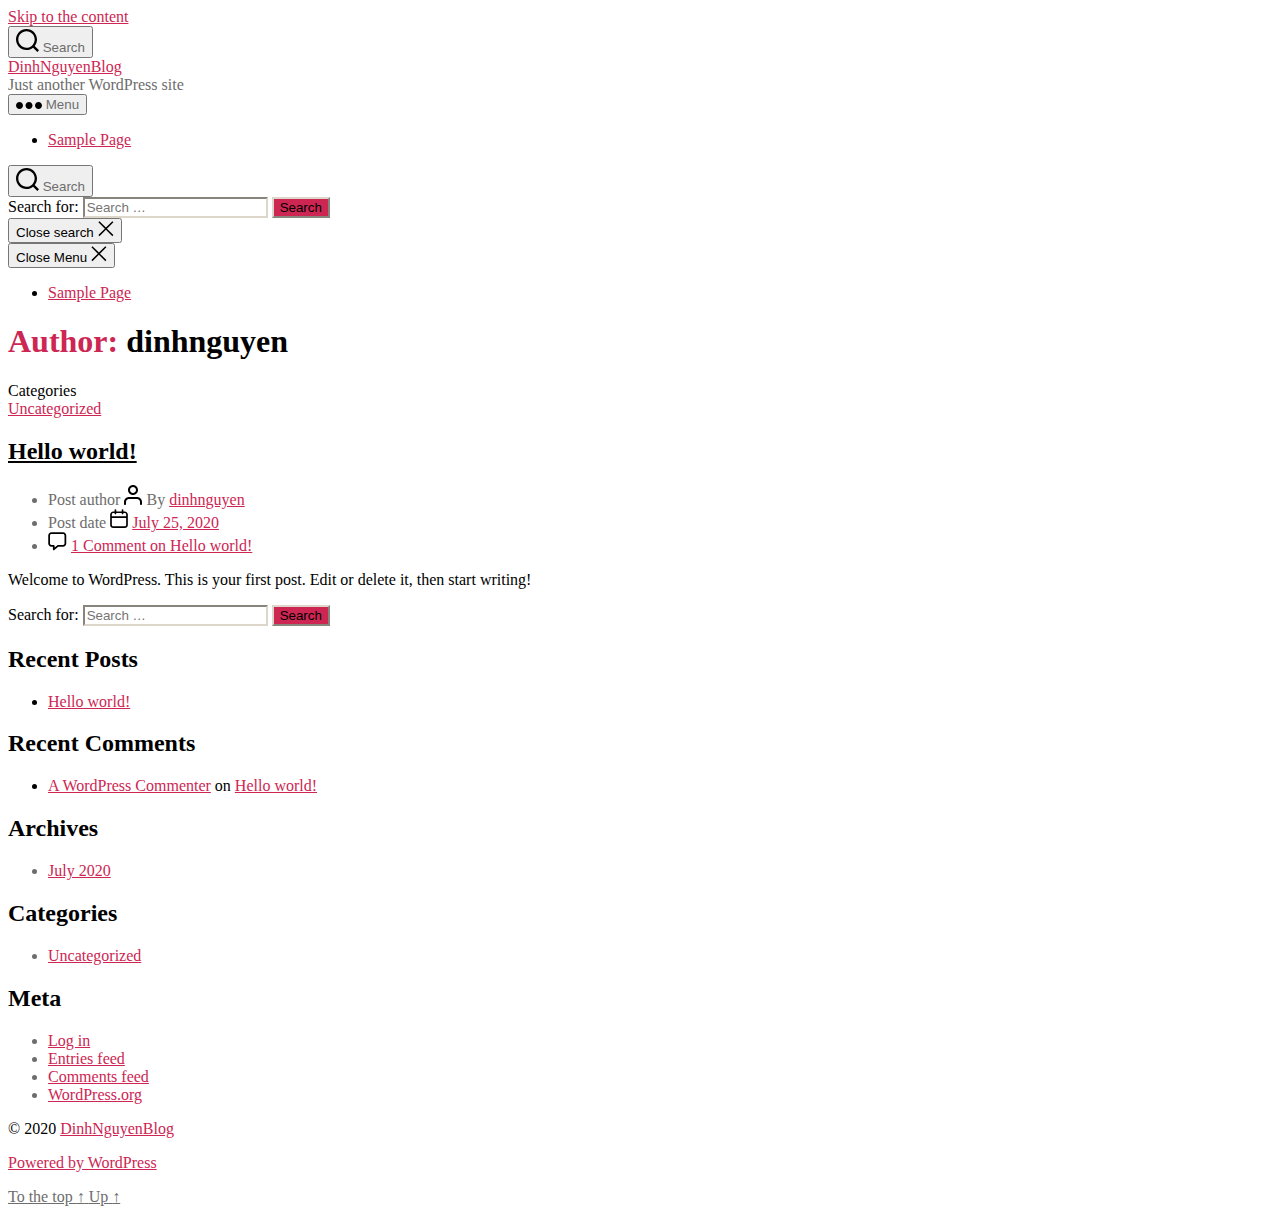
<file: author/dinhnguyen/index.html>
<!DOCTYPE html>

<html class="no-js" lang="en-US">

	<head>

		<meta charset="UTF-8">
		<meta name="viewport" content="width=device-width, initial-scale=1.0" >

		<link rel="profile" href="https://gmpg.org/xfn/11">

		<title>dinhnguyen &#8211; DinhNguyenBlog</title>
<meta name='robots' content='noindex,nofollow' />
<link rel='dns-prefetch' href='//s.w.org' />
<link rel="alternate" type="application/rss+xml" title="DinhNguyenBlog &raquo; Feed" href="http://localhost:8084/https:/thanhdinhit.github.io/blogDinhNguyen/feed/" />
<link rel="alternate" type="application/rss+xml" title="DinhNguyenBlog &raquo; Comments Feed" href="http://localhost:8084/https:/thanhdinhit.github.io/blogDinhNguyen/comments/feed/" />
<link rel="alternate" type="application/rss+xml" title="DinhNguyenBlog &raquo; Posts by dinhnguyen Feed" href="http://localhost:8084/https:/thanhdinhit.github.io/blogDinhNguyen/author/dinhnguyen/feed/" />
		<script>
			window._wpemojiSettings = {"baseUrl":"https:\/\/s.w.org\/images\/core\/emoji\/12.0.0-1\/72x72\/","ext":".png","svgUrl":"https:\/\/s.w.org\/images\/core\/emoji\/12.0.0-1\/svg\/","svgExt":".svg","source":{"concatemoji":"\/wp-includes\/js\/wp-emoji-release.min.js?ver=5.4.2"}};
			/*! This file is auto-generated */
			!function(e,a,t){var r,n,o,i,p=a.createElement("canvas"),s=p.getContext&&p.getContext("2d");function c(e,t){var a=String.fromCharCode;s.clearRect(0,0,p.width,p.height),s.fillText(a.apply(this,e),0,0);var r=p.toDataURL();return s.clearRect(0,0,p.width,p.height),s.fillText(a.apply(this,t),0,0),r===p.toDataURL()}function l(e){if(!s||!s.fillText)return!1;switch(s.textBaseline="top",s.font="600 32px Arial",e){case"flag":return!c([127987,65039,8205,9895,65039],[127987,65039,8203,9895,65039])&&(!c([55356,56826,55356,56819],[55356,56826,8203,55356,56819])&&!c([55356,57332,56128,56423,56128,56418,56128,56421,56128,56430,56128,56423,56128,56447],[55356,57332,8203,56128,56423,8203,56128,56418,8203,56128,56421,8203,56128,56430,8203,56128,56423,8203,56128,56447]));case"emoji":return!c([55357,56424,55356,57342,8205,55358,56605,8205,55357,56424,55356,57340],[55357,56424,55356,57342,8203,55358,56605,8203,55357,56424,55356,57340])}return!1}function d(e){var t=a.createElement("script");t.src=e,t.defer=t.type="text/javascript",a.getElementsByTagName("head")[0].appendChild(t)}for(i=Array("flag","emoji"),t.supports={everything:!0,everythingExceptFlag:!0},o=0;o<i.length;o++)t.supports[i[o]]=l(i[o]),t.supports.everything=t.supports.everything&&t.supports[i[o]],"flag"!==i[o]&&(t.supports.everythingExceptFlag=t.supports.everythingExceptFlag&&t.supports[i[o]]);t.supports.everythingExceptFlag=t.supports.everythingExceptFlag&&!t.supports.flag,t.DOMReady=!1,t.readyCallback=function(){t.DOMReady=!0},t.supports.everything||(n=function(){t.readyCallback()},a.addEventListener?(a.addEventListener("DOMContentLoaded",n,!1),e.addEventListener("load",n,!1)):(e.attachEvent("onload",n),a.attachEvent("onreadystatechange",function(){"complete"===a.readyState&&t.readyCallback()})),(r=t.source||{}).concatemoji?d(r.concatemoji):r.wpemoji&&r.twemoji&&(d(r.twemoji),d(r.wpemoji)))}(window,document,window._wpemojiSettings);
		</script>
		<style>
img.wp-smiley,
img.emoji {
	display: inline !important;
	border: none !important;
	box-shadow: none !important;
	height: 1em !important;
	width: 1em !important;
	margin: 0 .07em !important;
	vertical-align: -0.1em !important;
	background: none !important;
	padding: 0 !important;
}
</style>
	<link rel='stylesheet' id='wp-block-library-css'  href='http://localhost:8084/https:/thanhdinhit.github.io/blogDinhNguyen/wp-includes/css/dist/block-library/style.min.css?ver=5.4.2' media='all' />
<link rel='stylesheet' id='twentytwenty-style-css'  href='http://localhost:8084/https:/thanhdinhit.github.io/blogDinhNguyen/wp-content/themes/twentytwenty/style.css?ver=1.2' media='all' />
<style id='twentytwenty-style-inline-css'>
.color-accent,.color-accent-hover:hover,.color-accent-hover:focus,:root .has-accent-color,.has-drop-cap:not(:focus):first-letter,.wp-block-button.is-style-outline,a { color: #cd2653; }blockquote,.border-color-accent,.border-color-accent-hover:hover,.border-color-accent-hover:focus { border-color: #cd2653; }button:not(.toggle),.button,.faux-button,.wp-block-button__link,.wp-block-file .wp-block-file__button,input[type="button"],input[type="reset"],input[type="submit"],.bg-accent,.bg-accent-hover:hover,.bg-accent-hover:focus,:root .has-accent-background-color,.comment-reply-link { background-color: #cd2653; }.fill-children-accent,.fill-children-accent * { fill: #cd2653; }body,.entry-title a,:root .has-primary-color { color: #000000; }:root .has-primary-background-color { background-color: #000000; }cite,figcaption,.wp-caption-text,.post-meta,.entry-content .wp-block-archives li,.entry-content .wp-block-categories li,.entry-content .wp-block-latest-posts li,.wp-block-latest-comments__comment-date,.wp-block-latest-posts__post-date,.wp-block-embed figcaption,.wp-block-image figcaption,.wp-block-pullquote cite,.comment-metadata,.comment-respond .comment-notes,.comment-respond .logged-in-as,.pagination .dots,.entry-content hr:not(.has-background),hr.styled-separator,:root .has-secondary-color { color: #6d6d6d; }:root .has-secondary-background-color { background-color: #6d6d6d; }pre,fieldset,input,textarea,table,table *,hr { border-color: #dcd7ca; }caption,code,code,kbd,samp,.wp-block-table.is-style-stripes tbody tr:nth-child(odd),:root .has-subtle-background-background-color { background-color: #dcd7ca; }.wp-block-table.is-style-stripes { border-bottom-color: #dcd7ca; }.wp-block-latest-posts.is-grid li { border-top-color: #dcd7ca; }:root .has-subtle-background-color { color: #dcd7ca; }body:not(.overlay-header) .primary-menu > li > a,body:not(.overlay-header) .primary-menu > li > .icon,.modal-menu a,.footer-menu a, .footer-widgets a,#site-footer .wp-block-button.is-style-outline,.wp-block-pullquote:before,.singular:not(.overlay-header) .entry-header a,.archive-header a,.header-footer-group .color-accent,.header-footer-group .color-accent-hover:hover { color: #cd2653; }.social-icons a,#site-footer button:not(.toggle),#site-footer .button,#site-footer .faux-button,#site-footer .wp-block-button__link,#site-footer .wp-block-file__button,#site-footer input[type="button"],#site-footer input[type="reset"],#site-footer input[type="submit"] { background-color: #cd2653; }.header-footer-group,body:not(.overlay-header) #site-header .toggle,.menu-modal .toggle { color: #000000; }body:not(.overlay-header) .primary-menu ul { background-color: #000000; }body:not(.overlay-header) .primary-menu > li > ul:after { border-bottom-color: #000000; }body:not(.overlay-header) .primary-menu ul ul:after { border-left-color: #000000; }.site-description,body:not(.overlay-header) .toggle-inner .toggle-text,.widget .post-date,.widget .rss-date,.widget_archive li,.widget_categories li,.widget cite,.widget_pages li,.widget_meta li,.widget_nav_menu li,.powered-by-wordpress,.to-the-top,.singular .entry-header .post-meta,.singular:not(.overlay-header) .entry-header .post-meta a { color: #6d6d6d; }.header-footer-group pre,.header-footer-group fieldset,.header-footer-group input,.header-footer-group textarea,.header-footer-group table,.header-footer-group table *,.footer-nav-widgets-wrapper,#site-footer,.menu-modal nav *,.footer-widgets-outer-wrapper,.footer-top { border-color: #dcd7ca; }.header-footer-group table caption,body:not(.overlay-header) .header-inner .toggle-wrapper::before { background-color: #dcd7ca; }
</style>
<link rel='stylesheet' id='twentytwenty-print-style-css'  href='http://localhost:8084/https:/thanhdinhit.github.io/blogDinhNguyen/wp-content/themes/twentytwenty/print.css?ver=1.2' media='print' />
<script src='http://localhost:8084/https:/thanhdinhit.github.io/blogDinhNguyen/wp-content/themes/twentytwenty/assets/js/index.js?ver=1.2' async></script>
<link rel='https://api.w.org/' href='http://localhost:8084/https:/thanhdinhit.github.io/blogDinhNguyen/wp-json/' />
<link rel="EditURI" type="application/rsd+xml" title="RSD" href="http://localhost:8084/https:/thanhdinhit.github.io/blogDinhNguyen/xmlrpc.php?rsd" />
<link rel="wlwmanifest" type="application/wlwmanifest+xml" href="http://localhost:8084/https:/thanhdinhit.github.io/blogDinhNguyen/wp-includes/wlwmanifest.xml" /> 
<meta name="generator" content="WordPress 5.4.2" />
	<script>document.documentElement.className = document.documentElement.className.replace( 'no-js', 'js' );</script>
	<style>.recentcomments a{display:inline !important;padding:0 !important;margin:0 !important;}</style>
	</head>

	<body class="archive author author-dinhnguyen author-1 wp-embed-responsive enable-search-modal has-no-pagination showing-comments show-avatars footer-top-visible">

		<a class="skip-link screen-reader-text" href="#site-content">Skip to the content</a>
		<header id="site-header" class="header-footer-group" role="banner">

			<div class="header-inner section-inner">

				<div class="header-titles-wrapper">

					
						<button class="toggle search-toggle mobile-search-toggle" data-toggle-target=".search-modal" data-toggle-body-class="showing-search-modal" data-set-focus=".search-modal .search-field" aria-expanded="false">
							<span class="toggle-inner">
								<span class="toggle-icon">
									<svg class="svg-icon" aria-hidden="true" role="img" focusable="false" xmlns="http://www.w3.org/2000/svg" width="23" height="23" viewbox="0 0 23 23"><path d="M38.710696,48.0601792 L43,52.3494831 L41.3494831,54 L37.0601792,49.710696 C35.2632422,51.1481185 32.9839107,52.0076499 30.5038249,52.0076499 C24.7027226,52.0076499 20,47.3049272 20,41.5038249 C20,35.7027226 24.7027226,31 30.5038249,31 C36.3049272,31 41.0076499,35.7027226 41.0076499,41.5038249 C41.0076499,43.9839107 40.1481185,46.2632422 38.710696,48.0601792 Z M36.3875844,47.1716785 C37.8030221,45.7026647 38.6734666,43.7048964 38.6734666,41.5038249 C38.6734666,36.9918565 35.0157934,33.3341833 30.5038249,33.3341833 C25.9918565,33.3341833 22.3341833,36.9918565 22.3341833,41.5038249 C22.3341833,46.0157934 25.9918565,49.6734666 30.5038249,49.6734666 C32.7048964,49.6734666 34.7026647,48.8030221 36.1716785,47.3875844 C36.2023931,47.347638 36.2360451,47.3092237 36.2726343,47.2726343 C36.3092237,47.2360451 36.347638,47.2023931 36.3875844,47.1716785 Z" transform="translate(-20 -31)" /></svg>								</span>
								<span class="toggle-text">Search</span>
							</span>
						</button><!-- .search-toggle -->

					
					<div class="header-titles">

						<div class="site-title faux-heading"><a href="http://localhost:8084/https:/thanhdinhit.github.io/blogDinhNguyen/">DinhNguyenBlog</a></div><div class="site-description">Just another WordPress site</div><!-- .site-description -->
					</div><!-- .header-titles -->

					<button class="toggle nav-toggle mobile-nav-toggle" data-toggle-target=".menu-modal"  data-toggle-body-class="showing-menu-modal" aria-expanded="false" data-set-focus=".close-nav-toggle">
						<span class="toggle-inner">
							<span class="toggle-icon">
								<svg class="svg-icon" aria-hidden="true" role="img" focusable="false" xmlns="http://www.w3.org/2000/svg" width="26" height="7" viewbox="0 0 26 7"><path fill-rule="evenodd" d="M332.5,45 C330.567003,45 329,43.4329966 329,41.5 C329,39.5670034 330.567003,38 332.5,38 C334.432997,38 336,39.5670034 336,41.5 C336,43.4329966 334.432997,45 332.5,45 Z M342,45 C340.067003,45 338.5,43.4329966 338.5,41.5 C338.5,39.5670034 340.067003,38 342,38 C343.932997,38 345.5,39.5670034 345.5,41.5 C345.5,43.4329966 343.932997,45 342,45 Z M351.5,45 C349.567003,45 348,43.4329966 348,41.5 C348,39.5670034 349.567003,38 351.5,38 C353.432997,38 355,39.5670034 355,41.5 C355,43.4329966 353.432997,45 351.5,45 Z" transform="translate(-329 -38)" /></svg>							</span>
							<span class="toggle-text">Menu</span>
						</span>
					</button><!-- .nav-toggle -->

				</div><!-- .header-titles-wrapper -->

				<div class="header-navigation-wrapper">

					
							<nav class="primary-menu-wrapper" aria-label="Horizontal" role="navigation">

								<ul class="primary-menu reset-list-style">

								<li class="page_item page-item-2"><a href="http://localhost:8084/https:/thanhdinhit.github.io/blogDinhNguyen/sample-page/">Sample Page</a></li>

								</ul>

							</nav><!-- .primary-menu-wrapper -->

						
						<div class="header-toggles hide-no-js">

						
							<div class="toggle-wrapper search-toggle-wrapper">

								<button class="toggle search-toggle desktop-search-toggle" data-toggle-target=".search-modal" data-toggle-body-class="showing-search-modal" data-set-focus=".search-modal .search-field" aria-expanded="false">
									<span class="toggle-inner">
										<svg class="svg-icon" aria-hidden="true" role="img" focusable="false" xmlns="http://www.w3.org/2000/svg" width="23" height="23" viewbox="0 0 23 23"><path d="M38.710696,48.0601792 L43,52.3494831 L41.3494831,54 L37.0601792,49.710696 C35.2632422,51.1481185 32.9839107,52.0076499 30.5038249,52.0076499 C24.7027226,52.0076499 20,47.3049272 20,41.5038249 C20,35.7027226 24.7027226,31 30.5038249,31 C36.3049272,31 41.0076499,35.7027226 41.0076499,41.5038249 C41.0076499,43.9839107 40.1481185,46.2632422 38.710696,48.0601792 Z M36.3875844,47.1716785 C37.8030221,45.7026647 38.6734666,43.7048964 38.6734666,41.5038249 C38.6734666,36.9918565 35.0157934,33.3341833 30.5038249,33.3341833 C25.9918565,33.3341833 22.3341833,36.9918565 22.3341833,41.5038249 C22.3341833,46.0157934 25.9918565,49.6734666 30.5038249,49.6734666 C32.7048964,49.6734666 34.7026647,48.8030221 36.1716785,47.3875844 C36.2023931,47.347638 36.2360451,47.3092237 36.2726343,47.2726343 C36.3092237,47.2360451 36.347638,47.2023931 36.3875844,47.1716785 Z" transform="translate(-20 -31)" /></svg>										<span class="toggle-text">Search</span>
									</span>
								</button><!-- .search-toggle -->

							</div>

							
						</div><!-- .header-toggles -->
						
				</div><!-- .header-navigation-wrapper -->

			</div><!-- .header-inner -->

			<div class="search-modal cover-modal header-footer-group" data-modal-target-string=".search-modal">

	<div class="search-modal-inner modal-inner">

		<div class="section-inner">

			<form role="search" aria-label="Search for:" method="get" class="search-form" action="http://localhost:8084/https:/thanhdinhit.github.io/blogDinhNguyen/">
	<label for="search-form-1">
		<span class="screen-reader-text">Search for:</span>
		<input type="search" id="search-form-1" class="search-field" placeholder="Search &hellip;" value="" name="s" />
	</label>
	<input type="submit" class="search-submit" value="Search" />
</form>

			<button class="toggle search-untoggle close-search-toggle fill-children-current-color" data-toggle-target=".search-modal" data-toggle-body-class="showing-search-modal" data-set-focus=".search-modal .search-field" aria-expanded="false">
				<span class="screen-reader-text">Close search</span>
				<svg class="svg-icon" aria-hidden="true" role="img" focusable="false" xmlns="http://www.w3.org/2000/svg" width="16" height="16" viewbox="0 0 16 16"><polygon fill="" fill-rule="evenodd" points="6.852 7.649 .399 1.195 1.445 .149 7.899 6.602 14.352 .149 15.399 1.195 8.945 7.649 15.399 14.102 14.352 15.149 7.899 8.695 1.445 15.149 .399 14.102" /></svg>			</button><!-- .search-toggle -->

		</div><!-- .section-inner -->

	</div><!-- .search-modal-inner -->

</div><!-- .menu-modal -->

		</header><!-- #site-header -->

		
<div class="menu-modal cover-modal header-footer-group" data-modal-target-string=".menu-modal">

	<div class="menu-modal-inner modal-inner">

		<div class="menu-wrapper section-inner">

			<div class="menu-top">

				<button class="toggle close-nav-toggle fill-children-current-color" data-toggle-target=".menu-modal" data-toggle-body-class="showing-menu-modal" aria-expanded="false" data-set-focus=".menu-modal">
					<span class="toggle-text">Close Menu</span>
					<svg class="svg-icon" aria-hidden="true" role="img" focusable="false" xmlns="http://www.w3.org/2000/svg" width="16" height="16" viewbox="0 0 16 16"><polygon fill="" fill-rule="evenodd" points="6.852 7.649 .399 1.195 1.445 .149 7.899 6.602 14.352 .149 15.399 1.195 8.945 7.649 15.399 14.102 14.352 15.149 7.899 8.695 1.445 15.149 .399 14.102" /></svg>				</button><!-- .nav-toggle -->

				
					<nav class="mobile-menu" aria-label="Mobile" role="navigation">

						<ul class="modal-menu reset-list-style">

						<li class="page_item page-item-2"><div class="ancestor-wrapper"><a href="http://localhost:8084/https:/thanhdinhit.github.io/blogDinhNguyen/sample-page/">Sample Page</a></div><!-- .ancestor-wrapper --></li>

						</ul>

					</nav>

					
			</div><!-- .menu-top -->

			<div class="menu-bottom">

				
			</div><!-- .menu-bottom -->

		</div><!-- .menu-wrapper -->

	</div><!-- .menu-modal-inner -->

</div><!-- .menu-modal -->

<main id="site-content" role="main">

	
		<header class="archive-header has-text-align-center header-footer-group">

			<div class="archive-header-inner section-inner medium">

									<h1 class="archive-title"><span class="color-accent">Author:</span> <span class="vcard">dinhnguyen</span></h1>
				
				
			</div><!-- .archive-header-inner -->

		</header><!-- .archive-header -->

		
<article class="post-1 post type-post status-publish format-standard hentry category-uncategorized" id="post-1">

	
<header class="entry-header has-text-align-center">

	<div class="entry-header-inner section-inner medium">

		
			<div class="entry-categories">
				<span class="screen-reader-text">Categories</span>
				<div class="entry-categories-inner">
					<a href="http://localhost:8084/https:/thanhdinhit.github.io/blogDinhNguyen/category/uncategorized/" rel="category tag">Uncategorized</a>				</div><!-- .entry-categories-inner -->
			</div><!-- .entry-categories -->

			<h2 class="entry-title heading-size-1"><a href="http://localhost:8084/https:/thanhdinhit.github.io/blogDinhNguyen/2020/07/25/hello-world/">Hello world!</a></h2>
		<div class="post-meta-wrapper post-meta-single post-meta-single-top">

			<ul class="post-meta">

									<li class="post-author meta-wrapper">
						<span class="meta-icon">
							<span class="screen-reader-text">Post author</span>
							<svg class="svg-icon" aria-hidden="true" role="img" focusable="false" xmlns="http://www.w3.org/2000/svg" width="18" height="20" viewbox="0 0 18 20"><path fill="" d="M18,19 C18,19.5522847 17.5522847,20 17,20 C16.4477153,20 16,19.5522847 16,19 L16,17 C16,15.3431458 14.6568542,14 13,14 L5,14 C3.34314575,14 2,15.3431458 2,17 L2,19 C2,19.5522847 1.55228475,20 1,20 C0.44771525,20 0,19.5522847 0,19 L0,17 C0,14.2385763 2.23857625,12 5,12 L13,12 C15.7614237,12 18,14.2385763 18,17 L18,19 Z M9,10 C6.23857625,10 4,7.76142375 4,5 C4,2.23857625 6.23857625,0 9,0 C11.7614237,0 14,2.23857625 14,5 C14,7.76142375 11.7614237,10 9,10 Z M9,8 C10.6568542,8 12,6.65685425 12,5 C12,3.34314575 10.6568542,2 9,2 C7.34314575,2 6,3.34314575 6,5 C6,6.65685425 7.34314575,8 9,8 Z" /></svg>						</span>
						<span class="meta-text">
							By <a href="http://localhost:8084/https:/thanhdinhit.github.io/blogDinhNguyen/author/dinhnguyen/">dinhnguyen</a>						</span>
					</li>
										<li class="post-date meta-wrapper">
						<span class="meta-icon">
							<span class="screen-reader-text">Post date</span>
							<svg class="svg-icon" aria-hidden="true" role="img" focusable="false" xmlns="http://www.w3.org/2000/svg" width="18" height="19" viewbox="0 0 18 19"><path fill="" d="M4.60069444,4.09375 L3.25,4.09375 C2.47334957,4.09375 1.84375,4.72334957 1.84375,5.5 L1.84375,7.26736111 L16.15625,7.26736111 L16.15625,5.5 C16.15625,4.72334957 15.5266504,4.09375 14.75,4.09375 L13.3993056,4.09375 L13.3993056,4.55555556 C13.3993056,5.02154581 13.0215458,5.39930556 12.5555556,5.39930556 C12.0895653,5.39930556 11.7118056,5.02154581 11.7118056,4.55555556 L11.7118056,4.09375 L6.28819444,4.09375 L6.28819444,4.55555556 C6.28819444,5.02154581 5.9104347,5.39930556 5.44444444,5.39930556 C4.97845419,5.39930556 4.60069444,5.02154581 4.60069444,4.55555556 L4.60069444,4.09375 Z M6.28819444,2.40625 L11.7118056,2.40625 L11.7118056,1 C11.7118056,0.534009742 12.0895653,0.15625 12.5555556,0.15625 C13.0215458,0.15625 13.3993056,0.534009742 13.3993056,1 L13.3993056,2.40625 L14.75,2.40625 C16.4586309,2.40625 17.84375,3.79136906 17.84375,5.5 L17.84375,15.875 C17.84375,17.5836309 16.4586309,18.96875 14.75,18.96875 L3.25,18.96875 C1.54136906,18.96875 0.15625,17.5836309 0.15625,15.875 L0.15625,5.5 C0.15625,3.79136906 1.54136906,2.40625 3.25,2.40625 L4.60069444,2.40625 L4.60069444,1 C4.60069444,0.534009742 4.97845419,0.15625 5.44444444,0.15625 C5.9104347,0.15625 6.28819444,0.534009742 6.28819444,1 L6.28819444,2.40625 Z M1.84375,8.95486111 L1.84375,15.875 C1.84375,16.6516504 2.47334957,17.28125 3.25,17.28125 L14.75,17.28125 C15.5266504,17.28125 16.15625,16.6516504 16.15625,15.875 L16.15625,8.95486111 L1.84375,8.95486111 Z" /></svg>						</span>
						<span class="meta-text">
							<a href="http://localhost:8084/https:/thanhdinhit.github.io/blogDinhNguyen/2020/07/25/hello-world/">July 25, 2020</a>
						</span>
					</li>
										<li class="post-comment-link meta-wrapper">
						<span class="meta-icon">
							<svg class="svg-icon" aria-hidden="true" role="img" focusable="false" xmlns="http://www.w3.org/2000/svg" width="19" height="19" viewbox="0 0 19 19"><path d="M9.43016863,13.2235931 C9.58624731,13.094699 9.7823475,13.0241935 9.98476849,13.0241935 L15.0564516,13.0241935 C15.8581553,13.0241935 16.5080645,12.3742843 16.5080645,11.5725806 L16.5080645,3.44354839 C16.5080645,2.64184472 15.8581553,1.99193548 15.0564516,1.99193548 L3.44354839,1.99193548 C2.64184472,1.99193548 1.99193548,2.64184472 1.99193548,3.44354839 L1.99193548,11.5725806 C1.99193548,12.3742843 2.64184472,13.0241935 3.44354839,13.0241935 L5.76612903,13.0241935 C6.24715123,13.0241935 6.63709677,13.4141391 6.63709677,13.8951613 L6.63709677,15.5301903 L9.43016863,13.2235931 Z M3.44354839,14.766129 C1.67980032,14.766129 0.25,13.3363287 0.25,11.5725806 L0.25,3.44354839 C0.25,1.67980032 1.67980032,0.25 3.44354839,0.25 L15.0564516,0.25 C16.8201997,0.25 18.25,1.67980032 18.25,3.44354839 L18.25,11.5725806 C18.25,13.3363287 16.8201997,14.766129 15.0564516,14.766129 L10.2979143,14.766129 L6.32072889,18.0506004 C5.75274472,18.5196577 4.89516129,18.1156602 4.89516129,17.3790323 L4.89516129,14.766129 L3.44354839,14.766129 Z" /></svg>						</span>
						<span class="meta-text">
							<a href="http://localhost:8084/https:/thanhdinhit.github.io/blogDinhNguyen/2020/07/25/hello-world/#comments">1 Comment<span class="screen-reader-text"> on Hello world!</span></a>						</span>
					</li>
					
			</ul><!-- .post-meta -->

		</div><!-- .post-meta-wrapper -->

		
	</div><!-- .entry-header-inner -->

</header><!-- .entry-header -->

	<div class="post-inner thin">

		<div class="entry-content">

			
<p>Welcome to WordPress. This is your first post. Edit or delete it, then start writing!</p>

		</div><!-- .entry-content -->

	</div><!-- .post-inner -->

	<div class="section-inner">
		
	</div><!-- .section-inner -->

	
</article><!-- .post -->

	
</main><!-- #site-content -->


	<div class="footer-nav-widgets-wrapper header-footer-group">

		<div class="footer-inner section-inner">

			
			
				<aside class="footer-widgets-outer-wrapper" role="complementary">

					<div class="footer-widgets-wrapper">

						
							<div class="footer-widgets column-one grid-item">
								<div class="widget widget_search"><div class="widget-content"><form role="search"  method="get" class="search-form" action="http://localhost:8084/https:/thanhdinhit.github.io/blogDinhNguyen/">
	<label for="search-form-2">
		<span class="screen-reader-text">Search for:</span>
		<input type="search" id="search-form-2" class="search-field" placeholder="Search &hellip;" value="" name="s" />
	</label>
	<input type="submit" class="search-submit" value="Search" />
</form>
</div></div>		<div class="widget widget_recent_entries"><div class="widget-content">		<h2 class="widget-title subheading heading-size-3">Recent Posts</h2>		<ul>
											<li>
					<a href="http://localhost:8084/https:/thanhdinhit.github.io/blogDinhNguyen/2020/07/25/hello-world/" aria-current="page">Hello world!</a>
									</li>
					</ul>
		</div></div><div class="widget widget_recent_comments"><div class="widget-content"><h2 class="widget-title subheading heading-size-3">Recent Comments</h2><ul id="recentcomments"><li class="recentcomments"><span class="comment-author-link"><a href='https://wordpress.org/' rel='external nofollow ugc' class='url'>A WordPress Commenter</a></span> on <a href="http://localhost:8084/https:/thanhdinhit.github.io/blogDinhNguyen/2020/07/25/hello-world/#comment-1">Hello world!</a></li></ul></div></div>							</div>

						
						
							<div class="footer-widgets column-two grid-item">
								<div class="widget widget_archive"><div class="widget-content"><h2 class="widget-title subheading heading-size-3">Archives</h2>		<ul>
				<li><a href='http://localhost:8084/https:/thanhdinhit.github.io/blogDinhNguyen/2020/07/'>July 2020</a></li>
		</ul>
			</div></div><div class="widget widget_categories"><div class="widget-content"><h2 class="widget-title subheading heading-size-3">Categories</h2>		<ul>
				<li class="cat-item cat-item-1"><a href="http://localhost:8084/https:/thanhdinhit.github.io/blogDinhNguyen/category/uncategorized/">Uncategorized</a>
</li>
		</ul>
			</div></div><div class="widget widget_meta"><div class="widget-content"><h2 class="widget-title subheading heading-size-3">Meta</h2>			<ul>
						<li><a href="http://localhost:8084/https:/thanhdinhit.github.io/blogDinhNguyen/wp-login.php">Log in</a></li>
			<li><a href="http://localhost:8084/https:/thanhdinhit.github.io/blogDinhNguyen/feed/">Entries feed</a></li>
			<li><a href="http://localhost:8084/https:/thanhdinhit.github.io/blogDinhNguyen/comments/feed/">Comments feed</a></li>
			<li><a href="https://wordpress.org/">WordPress.org</a></li>			</ul>
			</div></div>							</div>

						
					</div><!-- .footer-widgets-wrapper -->

				</aside><!-- .footer-widgets-outer-wrapper -->

			
		</div><!-- .footer-inner -->

	</div><!-- .footer-nav-widgets-wrapper -->


			<footer id="site-footer" role="contentinfo" class="header-footer-group">

				<div class="section-inner">

					<div class="footer-credits">

						<p class="footer-copyright">&copy;
							2020							<a href="http://localhost:8084/https:/thanhdinhit.github.io/blogDinhNguyen/">DinhNguyenBlog</a>
						</p><!-- .footer-copyright -->

						<p class="powered-by-wordpress">
							<a href="https://wordpress.org/">
								Powered by WordPress							</a>
						</p><!-- .powered-by-wordpress -->

					</div><!-- .footer-credits -->

					<a class="to-the-top" href="#site-header">
						<span class="to-the-top-long">
							To the top <span class="arrow" aria-hidden="true">&uarr;</span>						</span><!-- .to-the-top-long -->
						<span class="to-the-top-short">
							Up <span class="arrow" aria-hidden="true">&uarr;</span>						</span><!-- .to-the-top-short -->
					</a><!-- .to-the-top -->

				</div><!-- .section-inner -->

			</footer><!-- #site-footer -->

		<script src='http://localhost:8084/https:/thanhdinhit.github.io/blogDinhNguyen/wp-includes/js/wp-embed.min.js?ver=5.4.2'></script>
	<script>
	/(trident|msie)/i.test(navigator.userAgent)&&document.getElementById&&window.addEventListener&&window.addEventListener("hashchange",function(){var t,e=location.hash.substring(1);/^[A-z0-9_-]+$/.test(e)&&(t=document.getElementById(e))&&(/^(?:a|select|input|button|textarea)$/i.test(t.tagName)||(t.tabIndex=-1),t.focus())},!1);
	</script>
	
	</body>
</html>
</file>
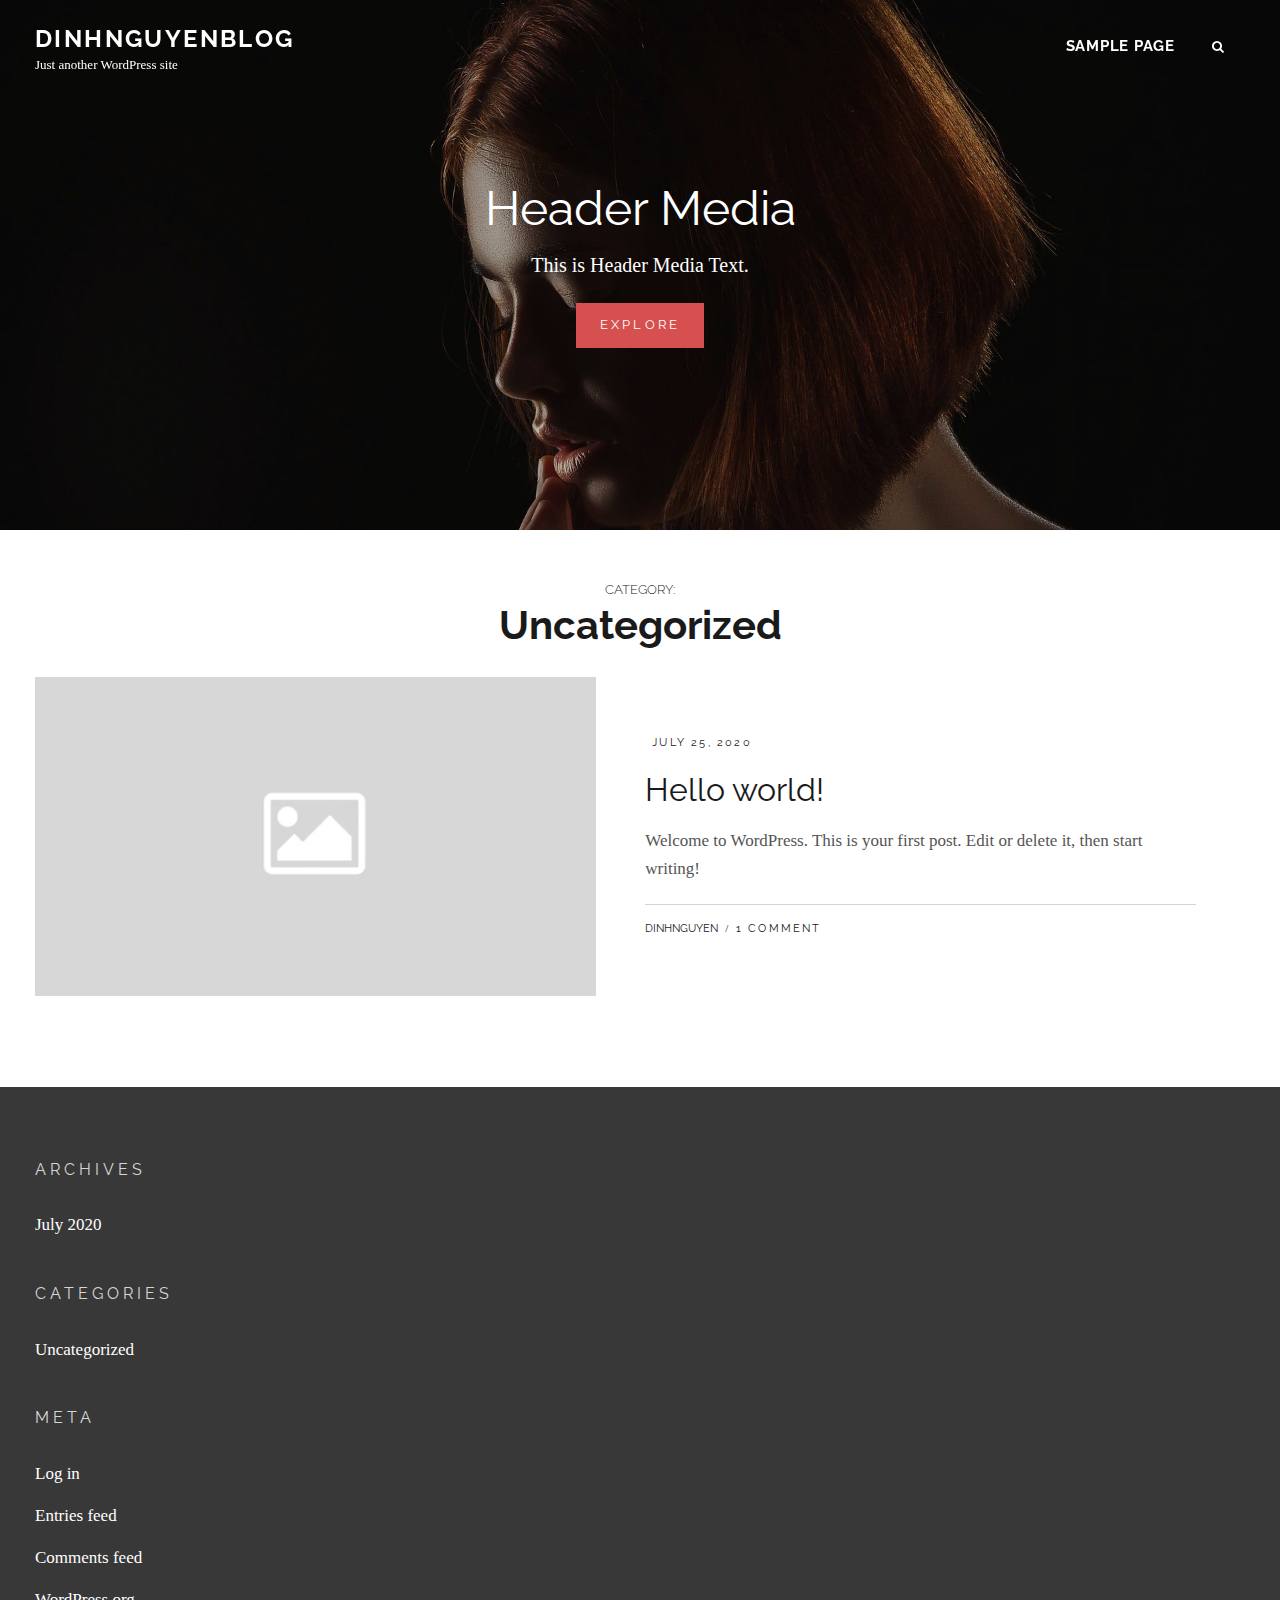
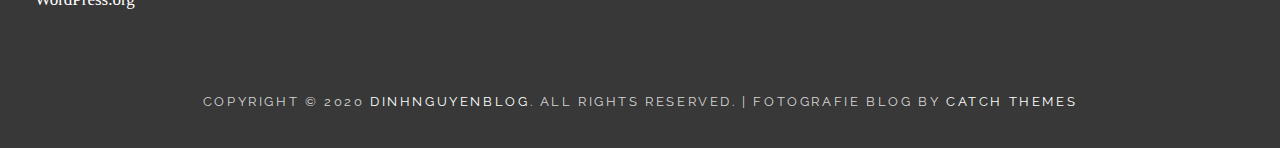
<file: category/uncategorized/index.html>
<!DOCTYPE html>
<html lang="en-US">
<head>
<meta charset="UTF-8">
<meta name="viewport" content="width=device-width, initial-scale=1">
<link rel="profile" href="http://gmpg.org/xfn/11">

<title>Uncategorized &#8211; DinhNguyenBlog</title>
<meta name='robots' content='noindex,nofollow' />
<link rel='dns-prefetch' href='//fonts.googleapis.com' />
<link rel='dns-prefetch' href='//s.w.org' />
<link rel="alternate" type="application/rss+xml" title="DinhNguyenBlog &raquo; Feed" href="https://thanhdinhit.github.io/blogDinhNguyen/feed/" />
<link rel="alternate" type="application/rss+xml" title="DinhNguyenBlog &raquo; Comments Feed" href="https://thanhdinhit.github.io/blogDinhNguyen/comments/feed/" />
<link rel="alternate" type="application/rss+xml" title="DinhNguyenBlog &raquo; Uncategorized Category Feed" href="https://thanhdinhit.github.io/blogDinhNguyen/category/uncategorized/feed/" />
		<script type="text/javascript">
			window._wpemojiSettings = {"baseUrl":"https:\/\/s.w.org\/images\/core\/emoji\/12.0.0-1\/72x72\/","ext":".png","svgUrl":"https:\/\/s.w.org\/images\/core\/emoji\/12.0.0-1\/svg\/","svgExt":".svg","source":{"concatemoji":"https:\/\/thanhdinhit.github.io\/blogDinhNguyen\/wp-includes\/js\/wp-emoji-release.min.js?ver=5.4.2"}};
			/*! This file is auto-generated */
			!function(e,a,t){var r,n,o,i,p=a.createElement("canvas"),s=p.getContext&&p.getContext("2d");function c(e,t){var a=String.fromCharCode;s.clearRect(0,0,p.width,p.height),s.fillText(a.apply(this,e),0,0);var r=p.toDataURL();return s.clearRect(0,0,p.width,p.height),s.fillText(a.apply(this,t),0,0),r===p.toDataURL()}function l(e){if(!s||!s.fillText)return!1;switch(s.textBaseline="top",s.font="600 32px Arial",e){case"flag":return!c([127987,65039,8205,9895,65039],[127987,65039,8203,9895,65039])&&(!c([55356,56826,55356,56819],[55356,56826,8203,55356,56819])&&!c([55356,57332,56128,56423,56128,56418,56128,56421,56128,56430,56128,56423,56128,56447],[55356,57332,8203,56128,56423,8203,56128,56418,8203,56128,56421,8203,56128,56430,8203,56128,56423,8203,56128,56447]));case"emoji":return!c([55357,56424,55356,57342,8205,55358,56605,8205,55357,56424,55356,57340],[55357,56424,55356,57342,8203,55358,56605,8203,55357,56424,55356,57340])}return!1}function d(e){var t=a.createElement("script");t.src=e,t.defer=t.type="text/javascript",a.getElementsByTagName("head")[0].appendChild(t)}for(i=Array("flag","emoji"),t.supports={everything:!0,everythingExceptFlag:!0},o=0;o<i.length;o++)t.supports[i[o]]=l(i[o]),t.supports.everything=t.supports.everything&&t.supports[i[o]],"flag"!==i[o]&&(t.supports.everythingExceptFlag=t.supports.everythingExceptFlag&&t.supports[i[o]]);t.supports.everythingExceptFlag=t.supports.everythingExceptFlag&&!t.supports.flag,t.DOMReady=!1,t.readyCallback=function(){t.DOMReady=!0},t.supports.everything||(n=function(){t.readyCallback()},a.addEventListener?(a.addEventListener("DOMContentLoaded",n,!1),e.addEventListener("load",n,!1)):(e.attachEvent("onload",n),a.attachEvent("onreadystatechange",function(){"complete"===a.readyState&&t.readyCallback()})),(r=t.source||{}).concatemoji?d(r.concatemoji):r.wpemoji&&r.twemoji&&(d(r.twemoji),d(r.wpemoji)))}(window,document,window._wpemojiSettings);
		</script>
		<style type="text/css">
img.wp-smiley,
img.emoji {
	display: inline !important;
	border: none !important;
	box-shadow: none !important;
	height: 1em !important;
	width: 1em !important;
	margin: 0 .07em !important;
	vertical-align: -0.1em !important;
	background: none !important;
	padding: 0 !important;
}
</style>
	<link rel='stylesheet' id='wp-block-library-css'  href='https://thanhdinhit.github.io/blogDinhNguyen/wp-includes/css/dist/block-library/style.min.css?ver=5.4.2' type='text/css' media='all' />
<link rel='stylesheet' id='wp-block-library-theme-css'  href='https://thanhdinhit.github.io/blogDinhNguyen/wp-includes/css/dist/block-library/theme.min.css?ver=5.4.2' type='text/css' media='all' />
<link rel='stylesheet' id='fotografie-style-css'  href='https://thanhdinhit.github.io/blogDinhNguyen/wp-content/themes/fotografie/style.css?ver=5.4.2' type='text/css' media='all' />
<link rel='stylesheet' id='fotografie-blog-style-css'  href='https://thanhdinhit.github.io/blogDinhNguyen/wp-content/themes/fotografie-blog/style.css?ver=5.4.2' type='text/css' media='all' />
<link rel='stylesheet' id='fotografie-fonts-css'  href='https://fonts.googleapis.com/css?family=Raleway%3A300%2C300i%2C400%2C400i%2C700%2C700i%7CSource+Sans+Pro%3A300%2C300i%2C400%2C400i%2C700%2C700i&#038;subset=latin%2Clatin-ext' type='text/css' media='all' />
<link rel='stylesheet' id='font-awesome-css'  href='https://thanhdinhit.github.io/blogDinhNguyen/wp-content/themes/fotografie/assets/css/font-awesome.css?ver=4.7.0' type='text/css' media='all' />
<link rel='stylesheet' id='fotografie-block-style-css'  href='https://thanhdinhit.github.io/blogDinhNguyen/wp-content/themes/fotografie/assets/css/blocks.css?ver=1.0' type='text/css' media='all' />
<script type='text/javascript' src='https://thanhdinhit.github.io/blogDinhNguyen/wp-includes/js/jquery/jquery.js?ver=1.12.4-wp'></script>
<script type='text/javascript' src='https://thanhdinhit.github.io/blogDinhNguyen/wp-includes/js/jquery/jquery-migrate.min.js?ver=1.4.1'></script>
<link rel='https://api.w.org/' href='https://thanhdinhit.github.io/blogDinhNguyen/wp-json/' />
<link rel="EditURI" type="application/rsd+xml" title="RSD" href="https://thanhdinhit.github.io/blogDinhNguyen/xmlrpc.php?rsd" />
<link rel="wlwmanifest" type="application/wlwmanifest+xml" href="https://thanhdinhit.github.io/blogDinhNguyen/wp-includes/wlwmanifest.xml" /> 
<meta name="generator" content="WordPress 5.4.2" />
<script type="application/ld+json">{"@context":"http:\/\/schema.org","@type":"BreadcrumbList","itemListElement":[{"@type":"ListItem","position":1,"item":{"@id":"https:\/\/thanhdinhit.github.io\/blogDinhNguyen\/","name":"Home"}},{"@type":"ListItem","position":2,"item":{"name":"Archive for Uncategorized"}}]}</script><style type="text/css">.recentcomments a{display:inline !important;padding:0 !important;margin:0 !important;}</style></head>

<body class="archive category category-uncategorized category-1 wp-embed-responsive hfeed fluid-layout">


<div id="page" class="site">
	<div class="site-inner">
		<a class="skip-link screen-reader-text" href="#content">Skip to content</a>

		<header id="masthead" class="site-header" role="banner">

			<div class="site-header-main">
				<div class="wrapper">

					
	<div class="site-branding">
				<div id="site-details">
							<p class="site-title"><a href="https://thanhdinhit.github.io/blogDinhNguyen/" rel="home">DinhNguyenBlog</a></p>
						<h2 class="site-description">Just another WordPress site</h2>
		</div><!-- #site-details -->
	</div><!-- .site-branding -->

						<div class="menu-toggle-wrapper">
		<button id="menu-toggle" class="menu-toggle site-menu-toggle" aria-controls="top-menu" aria-expanded="false"></span><span class="menu-label">Menu</span></button>
	</div><!-- .menu-toggle-wrapper -->

	<div id="site-header-menu" class="site-header-menu">
							<nav id="site-navigation" class="main-navigation default-page-menu" role="navigation" aria-label="Primary Menu">
					<div class="primary-menu-container"><ul id="menu-primary-items" class="menu nav-menu"><li class="page_item page-item-2"><a href="https://thanhdinhit.github.io/blogDinhNguyen/sample-page/">Sample Page</a></li></ul></div>						</nav><!-- .main-navigation -->

		<div class="mobile-social-search">
			<nav id="social-navigation" class="social-navigation" role="navigation" aria-label="Social Links Menu" aria-expanded="false">
					<button id="header-search-toggle" class="header-toggle search-toggle-button"><span class="search-label screen-reader-text">Search</span></button>

					<div id="header-search-container" class="search-container">

<form role="search" method="get" class="search-form" action="https://thanhdinhit.github.io/blogDinhNguyen/">
	<label>
		<span class="screen-reader-text">Search for:</span>

		<input type="search" class="search-field" placeholder="Enter keyword&hellip;" value="" name="s" />
	</label>

	<button type="submit" class="search-submit"><span class="search-button-text">Search</span></button>
</form>
</div>

							</nav><!-- .social-navigation -->
		</div><!-- .mobile-social-search -->

	</div><!-- .site-header-menu -->

				</div><!-- .wrapper -->
			</div><!-- .site-header-main -->

		</header>

		<div class="below-site-header">

			<div id="site-content-wrapper" class="site-content-contain">

				
<div class="custom-header">
	<div class="custom-header-media">
		<div id="wp-custom-header" class="wp-custom-header"><img src="https://thanhdinhit.github.io/blogDinhNguyen/wp-content/themes/fotografie-blog/assets/images/header.jpg" width="1920" height="1080" alt="DinhNguyenBlog" /></div>
					<div class="custom-header-content section header-media-section content-align-center">
				
				<div class="custom-header-content-wrapper">
											<h2 class="entry-title section-title">Header Media</h2>
					
					<p class="site-header-text">This is Header Media Text.					
						
						<span class="header-button"><a href="#" target="_self" class="button">Explore<span class="screen-reader-text">Header Media</span></a></span>
					
				</div><!-- .custom-header-content-wrapper -->
			</div>
			</div><!-- .custom-header-media -->
	<div class="custom-header-overlay"></div><!-- .custom-header-overlay -->
</div><!-- .custom-header -->




				<div id="content" class="site-content">

			<div id="primary" class="content-area">
			<main id="main" class="site-main" role="main">

				<header class="page-header blog-section-headline">
					<div class="page-title-wrapper">
						<h1 class="page-title"><span class="archive-title-type">Category: </span>Uncategorized</h1>					</div><!-- .page-title-wrapper -->
					<div class="taxonomy-description-wrapper">
											</div><!-- .taxonomy-description-wrapper -->
				</header>

				<div id="infinite-post-wrap" class="post-archive">

										
						
<article id="post-1 post-1" class="post-1 post type-post status-publish format-standard hentry category-uncategorized">

	
	<div class="post-thumbnail" style="background-image: url( 'https://thanhdinhit.github.io/blogDinhNguyen/wp-content/themes/fotografie/assets/images/no-thumb.jpg' )">
		<a class="cover-link" href="https://thanhdinhit.github.io/blogDinhNguyen/2020/07/25/hello-world/"></a>
	</div>


	<div class="entry-container content-right">
		<div class="post-wrapper">
			<header class="entry-header">
									
	<div class="entry-meta category-date-meta">
				<span class="posted-on"><span class="screen-reader-text">Posted on</span> <a href="https://thanhdinhit.github.io/blogDinhNguyen/2020/07/25/hello-world/" rel="bookmark"><time class="entry-date published updated" datetime="2020-07-25T13:38:12+00:00">July 25, 2020</time></a></span>	</div><!-- .entry-meta -->
								<h2 class="entry-title"><a href="https://thanhdinhit.github.io/blogDinhNguyen/2020/07/25/hello-world/" rel="bookmark">Hello world!</a></h2>			</header>

			<div class="entry-summary">
				<p>Welcome to WordPress. This is your first post. Edit or delete it, then start writing!</p>
			</div><!-- .entry-summary -->

							
	<footer class="entry-footer entry-meta">
		<span class="byline"><span class="screen-reader-text">by </span><span class="author vcard"><a class="url fn n" href="https://thanhdinhit.github.io/blogDinhNguyen/author/dinhnguyen/">dinhnguyen</a></span></span>		<span class="comments-link"><a href="https://thanhdinhit.github.io/blogDinhNguyen/2020/07/25/hello-world/#comments">1 Comment</a></span>			</footer><!-- .entry-meta -->
					</div><!-- .post-wrapper -->
	</div><!-- .entry-container -->
</article><!-- #post-1 -->

					
				</div><!-- .post-archive -->

				
			</main>
		</div><!-- #primary.content-area -->

	
				</div><!-- .site-content -->

				

				<footer id="colophon" class="site-footer" role="contentinfo">

					

<aside class="widget-area footer-widget-area one" role="complementary">
	<div class="wrapper">
					<div class="widget-column footer-widget-1">
				<section id="archives-2" class="widget widget_archive"><h2 class="widget-title">Archives</h2>		<ul>
				<li><a href='https://thanhdinhit.github.io/blogDinhNguyen/2020/07/'>July 2020</a></li>
		</ul>
			</section><section id="categories-2" class="widget widget_categories"><h2 class="widget-title">Categories</h2>		<ul>
				<li class="cat-item cat-item-1 current-cat"><a aria-current="page" href="https://thanhdinhit.github.io/blogDinhNguyen/category/uncategorized/">Uncategorized</a>
</li>
		</ul>
			</section><section id="meta-2" class="widget widget_meta"><h2 class="widget-title">Meta</h2>			<ul>
						<li><a href="https://thanhdinhit.github.io/blogDinhNguyen/wp-login.php">Log in</a></li>
			<li><a href="https://thanhdinhit.github.io/blogDinhNguyen/feed/">Entries feed</a></li>
			<li><a href="https://thanhdinhit.github.io/blogDinhNguyen/comments/feed/">Comments feed</a></li>
			<li><a href="https://wordpress.org/">WordPress.org</a></li>			</ul>
			</section>			</div><!-- .widget-area -->
		
		
			</div><!-- .footer-widgets-wrapper -->
</aside><!-- .footer-widgets -->


					<div id="site-generator">
						<div class="wrapper">
							<div class="site-info">
	Copyright &copy; 2020 <a href="https://thanhdinhit.github.io/blogDinhNguyen/">DinhNguyenBlog</a>. All Rights Reserved.  &#124; Fotografie Blog&nbsp;by&nbsp;<a target="_blank" href="https://catchthemes.com/">Catch Themes</a></div><!-- .site-info -->


						</div><!-- .wrapper -->
					</div><!-- #site-generator -->

				</footer>
			</div><!-- #site-content-wrapper -->
		</div><!-- .below-site-header -->
	</div><!-- .site-inner -->
</div><!-- #page -->
<a href="#masthead" id="scrollup" class="backtotop"><span class="screen-reader-text">Scroll Up</span></a><script type='text/javascript' src='https://thanhdinhit.github.io/blogDinhNguyen/wp-content/themes/fotografie-blog/assets/js/global.min.js?ver=1.0'></script>
<script type='text/javascript' src='https://thanhdinhit.github.io/blogDinhNguyen/wp-content/themes/fotografie/assets/js/skip-link-focus-fix.min.js?ver=20170616'></script>
<script type='text/javascript' src='https://thanhdinhit.github.io/blogDinhNguyen/wp-content/themes/fotografie/assets/js/jquery.matchHeight.min.js?ver=20151215'></script>
<script type='text/javascript'>
/* <![CDATA[ */
var fotografieScreenReaderText = {"expand":"expand child menu","collapse":"collapse child menu"};
/* ]]> */
</script>
<script type='text/javascript' src='https://thanhdinhit.github.io/blogDinhNguyen/wp-content/themes/fotografie/assets/js/custom-scripts.min.js?ver=20170616'></script>
<script type='text/javascript' src='https://thanhdinhit.github.io/blogDinhNguyen/wp-includes/js/wp-embed.min.js?ver=5.4.2'></script>

</body>
</html>
</file>
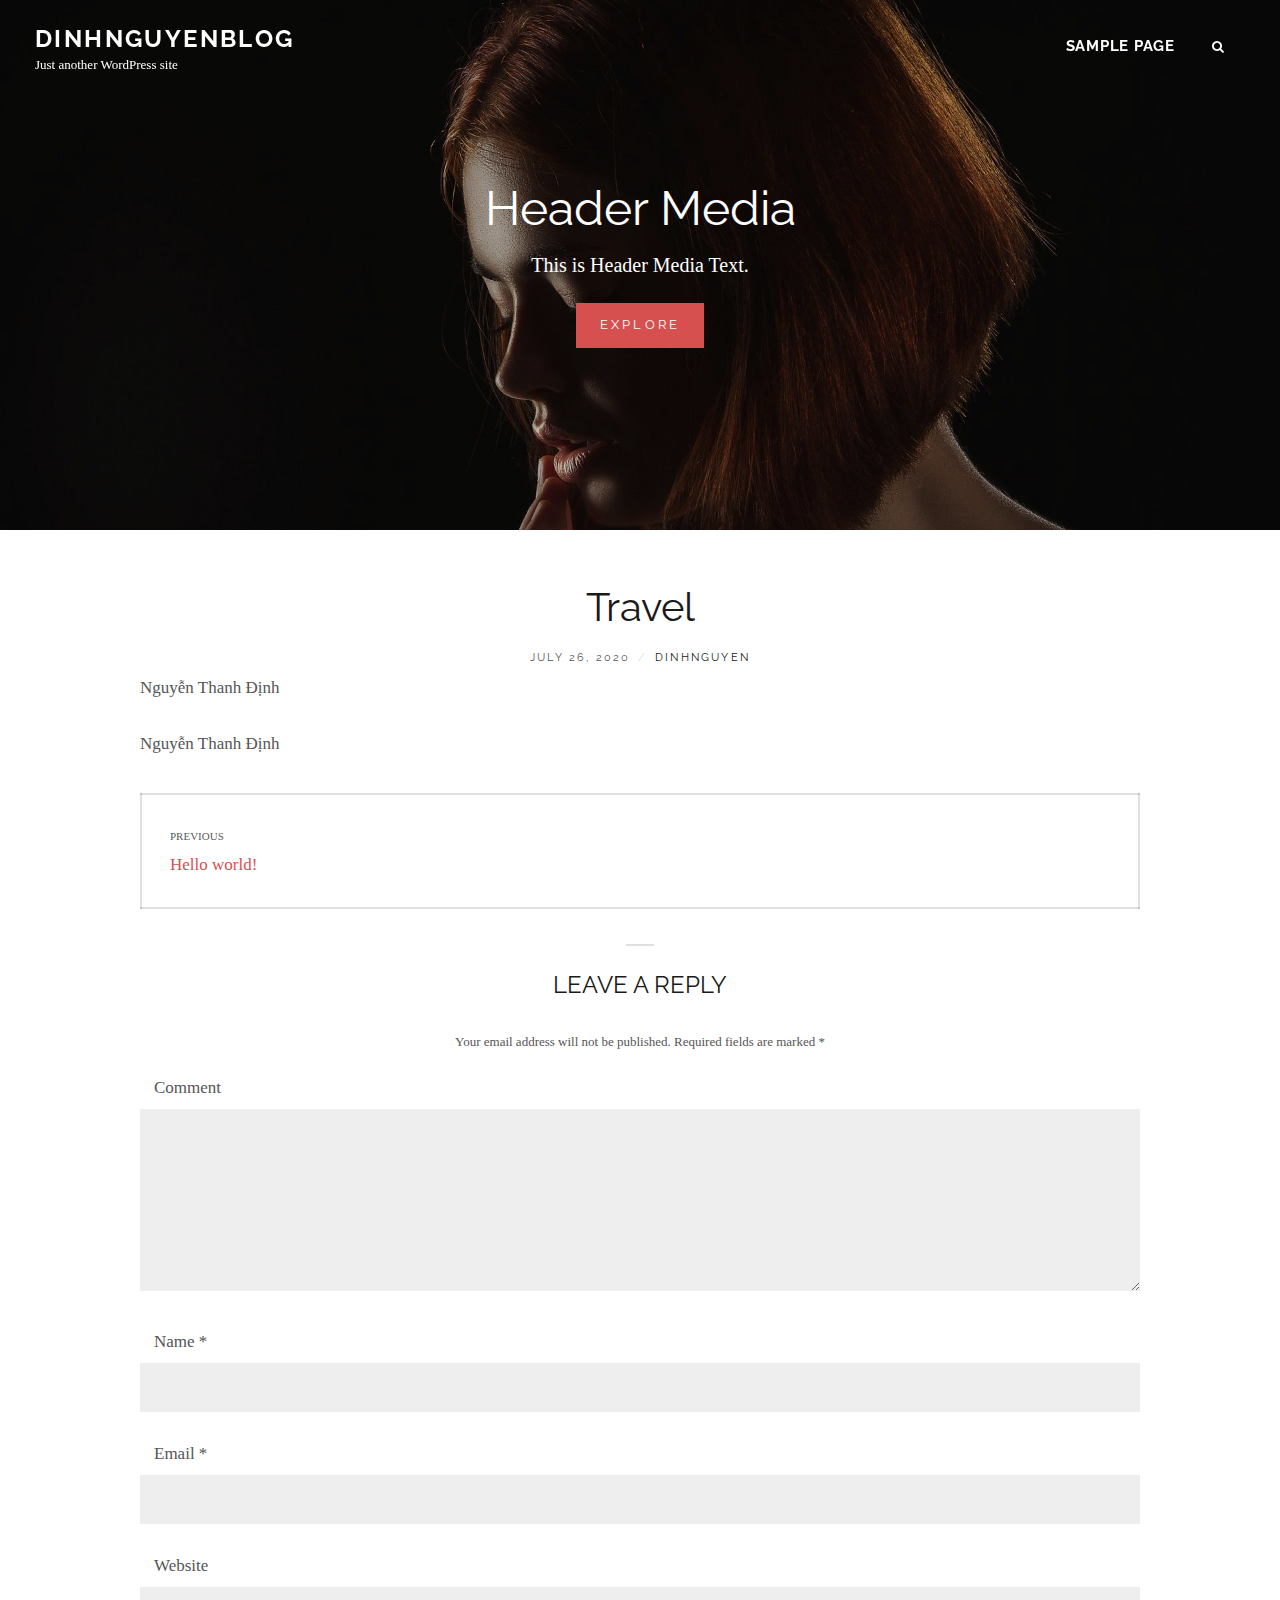
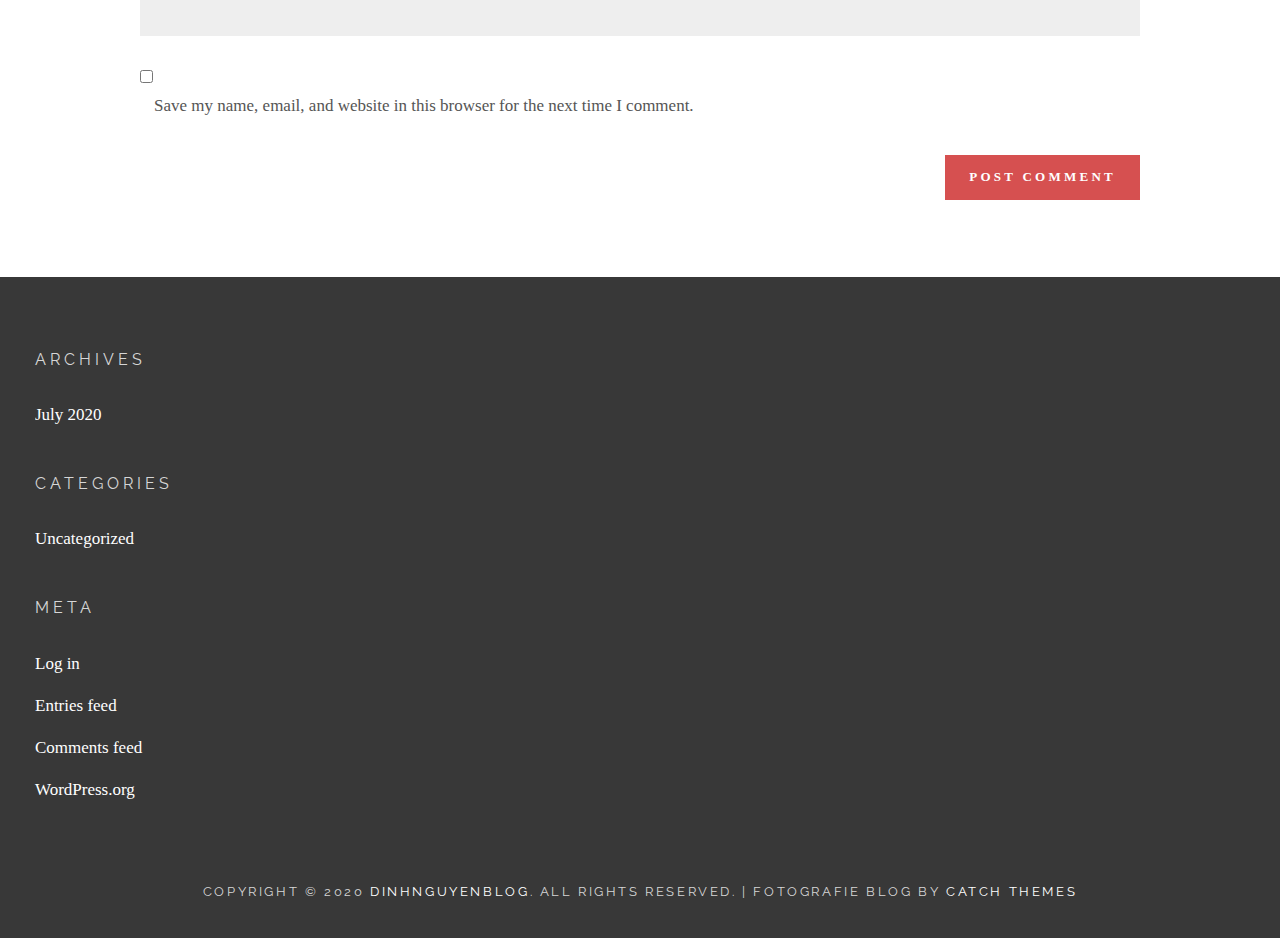
<file: 2020/07/26/travel/index.html>
<!DOCTYPE html>
<html lang="en-US">
<head>
<meta charset="UTF-8">
<meta name="viewport" content="width=device-width, initial-scale=1">
<link rel="profile" href="http://gmpg.org/xfn/11">

<title>Travel &#8211; DinhNguyenBlog</title>
<meta name='robots' content='noindex,nofollow' />
<link rel='dns-prefetch' href='//fonts.googleapis.com' />
<link rel='dns-prefetch' href='//s.w.org' />
<link rel="alternate" type="application/rss+xml" title="DinhNguyenBlog &raquo; Feed" href="https://thanhdinhit.github.io/blogDinhNguyen/feed/" />
<link rel="alternate" type="application/rss+xml" title="DinhNguyenBlog &raquo; Comments Feed" href="https://thanhdinhit.github.io/blogDinhNguyen/comments/feed/" />
<link rel="alternate" type="application/rss+xml" title="DinhNguyenBlog &raquo; Travel Comments Feed" href="https://thanhdinhit.github.io/blogDinhNguyen/2020/07/26/travel/feed/" />
		<script type="text/javascript">
			window._wpemojiSettings = {"baseUrl":"https:\/\/s.w.org\/images\/core\/emoji\/12.0.0-1\/72x72\/","ext":".png","svgUrl":"https:\/\/s.w.org\/images\/core\/emoji\/12.0.0-1\/svg\/","svgExt":".svg","source":{"concatemoji":"https:\/\/thanhdinhit.github.io\/blogDinhNguyen\/wp-includes\/js\/wp-emoji-release.min.js?ver=5.4.2"}};
			/*! This file is auto-generated */
			!function(e,a,t){var r,n,o,i,p=a.createElement("canvas"),s=p.getContext&&p.getContext("2d");function c(e,t){var a=String.fromCharCode;s.clearRect(0,0,p.width,p.height),s.fillText(a.apply(this,e),0,0);var r=p.toDataURL();return s.clearRect(0,0,p.width,p.height),s.fillText(a.apply(this,t),0,0),r===p.toDataURL()}function l(e){if(!s||!s.fillText)return!1;switch(s.textBaseline="top",s.font="600 32px Arial",e){case"flag":return!c([127987,65039,8205,9895,65039],[127987,65039,8203,9895,65039])&&(!c([55356,56826,55356,56819],[55356,56826,8203,55356,56819])&&!c([55356,57332,56128,56423,56128,56418,56128,56421,56128,56430,56128,56423,56128,56447],[55356,57332,8203,56128,56423,8203,56128,56418,8203,56128,56421,8203,56128,56430,8203,56128,56423,8203,56128,56447]));case"emoji":return!c([55357,56424,55356,57342,8205,55358,56605,8205,55357,56424,55356,57340],[55357,56424,55356,57342,8203,55358,56605,8203,55357,56424,55356,57340])}return!1}function d(e){var t=a.createElement("script");t.src=e,t.defer=t.type="text/javascript",a.getElementsByTagName("head")[0].appendChild(t)}for(i=Array("flag","emoji"),t.supports={everything:!0,everythingExceptFlag:!0},o=0;o<i.length;o++)t.supports[i[o]]=l(i[o]),t.supports.everything=t.supports.everything&&t.supports[i[o]],"flag"!==i[o]&&(t.supports.everythingExceptFlag=t.supports.everythingExceptFlag&&t.supports[i[o]]);t.supports.everythingExceptFlag=t.supports.everythingExceptFlag&&!t.supports.flag,t.DOMReady=!1,t.readyCallback=function(){t.DOMReady=!0},t.supports.everything||(n=function(){t.readyCallback()},a.addEventListener?(a.addEventListener("DOMContentLoaded",n,!1),e.addEventListener("load",n,!1)):(e.attachEvent("onload",n),a.attachEvent("onreadystatechange",function(){"complete"===a.readyState&&t.readyCallback()})),(r=t.source||{}).concatemoji?d(r.concatemoji):r.wpemoji&&r.twemoji&&(d(r.twemoji),d(r.wpemoji)))}(window,document,window._wpemojiSettings);
		</script>
		<style type="text/css">
img.wp-smiley,
img.emoji {
	display: inline !important;
	border: none !important;
	box-shadow: none !important;
	height: 1em !important;
	width: 1em !important;
	margin: 0 .07em !important;
	vertical-align: -0.1em !important;
	background: none !important;
	padding: 0 !important;
}
</style>
	<link rel='stylesheet' id='wp-block-library-css'  href='https://thanhdinhit.github.io/blogDinhNguyen/wp-includes/css/dist/block-library/style.min.css?ver=5.4.2' type='text/css' media='all' />
<link rel='stylesheet' id='wp-block-library-theme-css'  href='https://thanhdinhit.github.io/blogDinhNguyen/wp-includes/css/dist/block-library/theme.min.css?ver=5.4.2' type='text/css' media='all' />
<link rel='stylesheet' id='fotografie-style-css'  href='https://thanhdinhit.github.io/blogDinhNguyen/wp-content/themes/fotografie/style.css?ver=5.4.2' type='text/css' media='all' />
<link rel='stylesheet' id='fotografie-blog-style-css'  href='https://thanhdinhit.github.io/blogDinhNguyen/wp-content/themes/fotografie-blog/style.css?ver=5.4.2' type='text/css' media='all' />
<link rel='stylesheet' id='fotografie-fonts-css'  href='https://fonts.googleapis.com/css?family=Raleway%3A300%2C300i%2C400%2C400i%2C700%2C700i%7CSource+Sans+Pro%3A300%2C300i%2C400%2C400i%2C700%2C700i&#038;subset=latin%2Clatin-ext' type='text/css' media='all' />
<link rel='stylesheet' id='font-awesome-css'  href='https://thanhdinhit.github.io/blogDinhNguyen/wp-content/themes/fotografie/assets/css/font-awesome.css?ver=4.7.0' type='text/css' media='all' />
<link rel='stylesheet' id='fotografie-block-style-css'  href='https://thanhdinhit.github.io/blogDinhNguyen/wp-content/themes/fotografie/assets/css/blocks.css?ver=1.0' type='text/css' media='all' />
<script type='text/javascript' src='https://thanhdinhit.github.io/blogDinhNguyen/wp-includes/js/jquery/jquery.js?ver=1.12.4-wp'></script>
<script type='text/javascript' src='https://thanhdinhit.github.io/blogDinhNguyen/wp-includes/js/jquery/jquery-migrate.min.js?ver=1.4.1'></script>
<link rel='https://api.w.org/' href='https://thanhdinhit.github.io/blogDinhNguyen/wp-json/' />
<link rel="EditURI" type="application/rsd+xml" title="RSD" href="https://thanhdinhit.github.io/blogDinhNguyen/xmlrpc.php?rsd" />
<link rel="wlwmanifest" type="application/wlwmanifest+xml" href="https://thanhdinhit.github.io/blogDinhNguyen/wp-includes/wlwmanifest.xml" /> 
<link rel='prev' title='Hello world!' href='https://thanhdinhit.github.io/blogDinhNguyen/2020/07/25/hello-world/' />
<meta name="generator" content="WordPress 5.4.2" />
<link rel="canonical" href="https://thanhdinhit.github.io/blogDinhNguyen/2020/07/26/travel/" />
<link rel='shortlink' href='https://thanhdinhit.github.io/blogDinhNguyen/?p=17' />
<link rel="alternate" type="application/json+oembed" href="https://thanhdinhit.github.io/blogDinhNguyen/wp-json/oembed/1.0/embed?url=https%3A%2F%2Fthanhdinhit.github.io%2FblogDinhNguyen%2F2020%2F07%2F26%2Ftravel%2F" />
<link rel="alternate" type="text/xml+oembed" href="https://thanhdinhit.github.io/blogDinhNguyen/wp-json/oembed/1.0/embed?url=https%3A%2F%2Fthanhdinhit.github.io%2FblogDinhNguyen%2F2020%2F07%2F26%2Ftravel%2F&#038;format=xml" />
<link rel="pingback" href="https://thanhdinhit.github.io/blogDinhNguyen/xmlrpc.php"><script type="application/ld+json">{"@context":"http:\/\/schema.org","@type":"BreadcrumbList","itemListElement":[{"@type":"ListItem","position":1,"item":{"@id":"https:\/\/thanhdinhit.github.io\/blogDinhNguyen\/","name":"Home"}},{"@type":"ListItem","position":2,"item":{"@id":"https:\/\/thanhdinhit.github.io\/blogDinhNguyen\/category\/uncategorized\/","name":"Uncategorized"}},{"@type":"ListItem","position":3,"item":{"name":"Travel"}}]}</script><style type="text/css">.recentcomments a{display:inline !important;padding:0 !important;margin:0 !important;}</style></head>

<body class="post-template-default single single-post postid-17 single-format-standard wp-embed-responsive fluid-layout">


<div id="page" class="site">
	<div class="site-inner">
		<a class="skip-link screen-reader-text" href="#content">Skip to content</a>

		<header id="masthead" class="site-header" role="banner">

			<div class="site-header-main">
				<div class="wrapper">

					
	<div class="site-branding">
				<div id="site-details">
							<p class="site-title"><a href="https://thanhdinhit.github.io/blogDinhNguyen/" rel="home">DinhNguyenBlog</a></p>
						<h2 class="site-description">Just another WordPress site</h2>
		</div><!-- #site-details -->
	</div><!-- .site-branding -->

						<div class="menu-toggle-wrapper">
		<button id="menu-toggle" class="menu-toggle site-menu-toggle" aria-controls="top-menu" aria-expanded="false"></span><span class="menu-label">Menu</span></button>
	</div><!-- .menu-toggle-wrapper -->

	<div id="site-header-menu" class="site-header-menu">
							<nav id="site-navigation" class="main-navigation default-page-menu" role="navigation" aria-label="Primary Menu">
					<div class="primary-menu-container"><ul id="menu-primary-items" class="menu nav-menu"><li class="page_item page-item-2"><a href="https://thanhdinhit.github.io/blogDinhNguyen/sample-page/">Sample Page</a></li></ul></div>						</nav><!-- .main-navigation -->

		<div class="mobile-social-search">
			<nav id="social-navigation" class="social-navigation" role="navigation" aria-label="Social Links Menu" aria-expanded="false">
					<button id="header-search-toggle" class="header-toggle search-toggle-button"><span class="search-label screen-reader-text">Search</span></button>

					<div id="header-search-container" class="search-container">

<form role="search" method="get" class="search-form" action="https://thanhdinhit.github.io/blogDinhNguyen/">
	<label>
		<span class="screen-reader-text">Search for:</span>

		<input type="search" class="search-field" placeholder="Enter keyword&hellip;" value="" name="s" />
	</label>

	<button type="submit" class="search-submit"><span class="search-button-text">Search</span></button>
</form>
</div>

							</nav><!-- .social-navigation -->
		</div><!-- .mobile-social-search -->

	</div><!-- .site-header-menu -->

				</div><!-- .wrapper -->
			</div><!-- .site-header-main -->

		</header>

		<div class="below-site-header">

			<div id="site-content-wrapper" class="site-content-contain">

				
<div class="custom-header">
	<div class="custom-header-media">
		<div id="wp-custom-header" class="wp-custom-header"><img src="https://thanhdinhit.github.io/blogDinhNguyen/wp-content/themes/fotografie-blog/assets/images/header.jpg" width="1920" height="1080" alt="DinhNguyenBlog" /></div>
					<div class="custom-header-content section header-media-section content-align-center">
				
				<div class="custom-header-content-wrapper">
											<h2 class="entry-title section-title">Header Media</h2>
					
					<p class="site-header-text">This is Header Media Text.					
						
						<span class="header-button"><a href="#" target="_self" class="button">Explore<span class="screen-reader-text">Header Media</span></a></span>
					
				</div><!-- .custom-header-content-wrapper -->
			</div>
			</div><!-- .custom-header-media -->
	<div class="custom-header-overlay"></div><!-- .custom-header-overlay -->
</div><!-- .custom-header -->




				<div id="content" class="site-content">

	<div class="wrapper singular-section">
		<div id="primary" class="content-area">
			<main id="main" class="site-main" role="main">
				
<article id="post-17 post-17" class="post-17 post type-post status-publish format-standard hentry category-uncategorized">

	<header class="entry-header">
		<h1 class="entry-title">Travel</h1>
		
<footer class="entry-meta">
	<span class="posted-on"><span class="screen-reader-text">Posted on</span> <time class="entry-date published" datetime="2020-07-26T01:17:38+00:00">July 26, 2020</time><time class="updated" datetime="2020-07-26T01:17:40+00:00">July 26, 2020</time></span><span class="byline"><span class="screen-reader-text">by </span><span class="author vcard"><a class="url fn n" href="https://thanhdinhit.github.io/blogDinhNguyen/author/dinhnguyen/">dinhnguyen</a></span></span></footer><!-- .entry-meta -->
	</header>

	
	<div class="entry-content">
		
<p>Nguyễn Thanh Định</p>



<p>Nguyễn Thanh Định</p>
	</div><!-- .entry-content -->

	
<footer class="entry-footer">
	</footer><!-- .entry-footer -->

</article><!-- #post-17 -->

	<nav class="navigation post-navigation" role="navigation" aria-label="Posts">
		<h2 class="screen-reader-text">Post navigation</h2>
		<div class="nav-links"><div class="nav-previous"><a href="https://thanhdinhit.github.io/blogDinhNguyen/2020/07/25/hello-world/" rel="prev"><span class="meta-nav" aria-hidden="true">Previous</span> <span class="screen-reader-text">Previous post:</span> <span class="post-title">Hello world!</span></a></div></div>
	</nav>
<div id="comments" class="comments-area">

		<div id="respond" class="comment-respond">
		<h3 id="reply-title" class="comment-reply-title">Leave a Reply <small><a rel="nofollow" id="cancel-comment-reply-link" href="https://thanhdinhit.github.io/blogDinhNguyen/2020/07/26/travel/#respond" style="display:none;">Cancel reply</a></small></h3><form action="https://thanhdinhit.github.io/blogDinhNguyen/wp-comments-post.php" method="post" id="commentform" class="comment-form" novalidate><p class="comment-notes"><span id="email-notes">Your email address will not be published.</span> Required fields are marked <span class="required">*</span></p><p class="comment-form-comment"><label for="comment">Comment</label> <textarea id="comment" name="comment" cols="45" rows="8" maxlength="65525" required="required"></textarea></p><p class="comment-form-author"><label for="author">Name <span class="required">*</span></label> <input id="author" name="author" type="text" value="" size="30" maxlength="245" required='required' /></p>
<p class="comment-form-email"><label for="email">Email <span class="required">*</span></label> <input id="email" name="email" type="email" value="" size="30" maxlength="100" aria-describedby="email-notes" required='required' /></p>
<p class="comment-form-url"><label for="url">Website</label> <input id="url" name="url" type="url" value="" size="30" maxlength="200" /></p>
<p class="comment-form-cookies-consent"><input id="wp-comment-cookies-consent" name="wp-comment-cookies-consent" type="checkbox" value="yes" /> <label for="wp-comment-cookies-consent">Save my name, email, and website in this browser for the next time I comment.</label></p>
<p class="form-submit"><input name="submit" type="submit" id="submit" class="submit" value="Post Comment" /> <input type='hidden' name='comment_post_ID' value='17' id='comment_post_ID' />
<input type='hidden' name='comment_parent' id='comment_parent' value='0' />
</p></form>	</div><!-- #respond -->
	
</div>
			</main><!-- #main -->
		</div><!-- #primary -->
			</div><!-- .wrapper -->

				</div><!-- .site-content -->

				

				<footer id="colophon" class="site-footer" role="contentinfo">

					

<aside class="widget-area footer-widget-area one" role="complementary">
	<div class="wrapper">
					<div class="widget-column footer-widget-1">
				<section id="archives-2" class="widget widget_archive"><h2 class="widget-title">Archives</h2>		<ul>
				<li><a href='https://thanhdinhit.github.io/blogDinhNguyen/2020/07/'>July 2020</a></li>
		</ul>
			</section><section id="categories-2" class="widget widget_categories"><h2 class="widget-title">Categories</h2>		<ul>
				<li class="cat-item cat-item-1"><a href="https://thanhdinhit.github.io/blogDinhNguyen/category/uncategorized/">Uncategorized</a>
</li>
		</ul>
			</section><section id="meta-2" class="widget widget_meta"><h2 class="widget-title">Meta</h2>			<ul>
						<li><a href="https://thanhdinhit.github.io/blogDinhNguyen/wp-login.php">Log in</a></li>
			<li><a href="https://thanhdinhit.github.io/blogDinhNguyen/feed/">Entries feed</a></li>
			<li><a href="https://thanhdinhit.github.io/blogDinhNguyen/comments/feed/">Comments feed</a></li>
			<li><a href="https://wordpress.org/">WordPress.org</a></li>			</ul>
			</section>			</div><!-- .widget-area -->
		
		
			</div><!-- .footer-widgets-wrapper -->
</aside><!-- .footer-widgets -->


					<div id="site-generator">
						<div class="wrapper">
							<div class="site-info">
	Copyright &copy; 2020 <a href="https://thanhdinhit.github.io/blogDinhNguyen/">DinhNguyenBlog</a>. All Rights Reserved.  &#124; Fotografie Blog&nbsp;by&nbsp;<a target="_blank" href="https://catchthemes.com/">Catch Themes</a></div><!-- .site-info -->


						</div><!-- .wrapper -->
					</div><!-- #site-generator -->

				</footer>
			</div><!-- #site-content-wrapper -->
		</div><!-- .below-site-header -->
	</div><!-- .site-inner -->
</div><!-- #page -->
<a href="#masthead" id="scrollup" class="backtotop"><span class="screen-reader-text">Scroll Up</span></a><script type='text/javascript' src='https://thanhdinhit.github.io/blogDinhNguyen/wp-content/themes/fotografie-blog/assets/js/global.min.js?ver=1.0'></script>
<script type='text/javascript' src='https://thanhdinhit.github.io/blogDinhNguyen/wp-content/themes/fotografie/assets/js/skip-link-focus-fix.min.js?ver=20170616'></script>
<script type='text/javascript' src='https://thanhdinhit.github.io/blogDinhNguyen/wp-content/themes/fotografie/assets/js/jquery.matchHeight.min.js?ver=20151215'></script>
<script type='text/javascript'>
/* <![CDATA[ */
var fotografieScreenReaderText = {"expand":"expand child menu","collapse":"collapse child menu"};
/* ]]> */
</script>
<script type='text/javascript' src='https://thanhdinhit.github.io/blogDinhNguyen/wp-content/themes/fotografie/assets/js/custom-scripts.min.js?ver=20170616'></script>
<script type='text/javascript' src='https://thanhdinhit.github.io/blogDinhNguyen/wp-includes/js/comment-reply.min.js?ver=5.4.2'></script>
<script type='text/javascript' src='https://thanhdinhit.github.io/blogDinhNguyen/wp-includes/js/wp-embed.min.js?ver=5.4.2'></script>

</body>
</html>
</file>
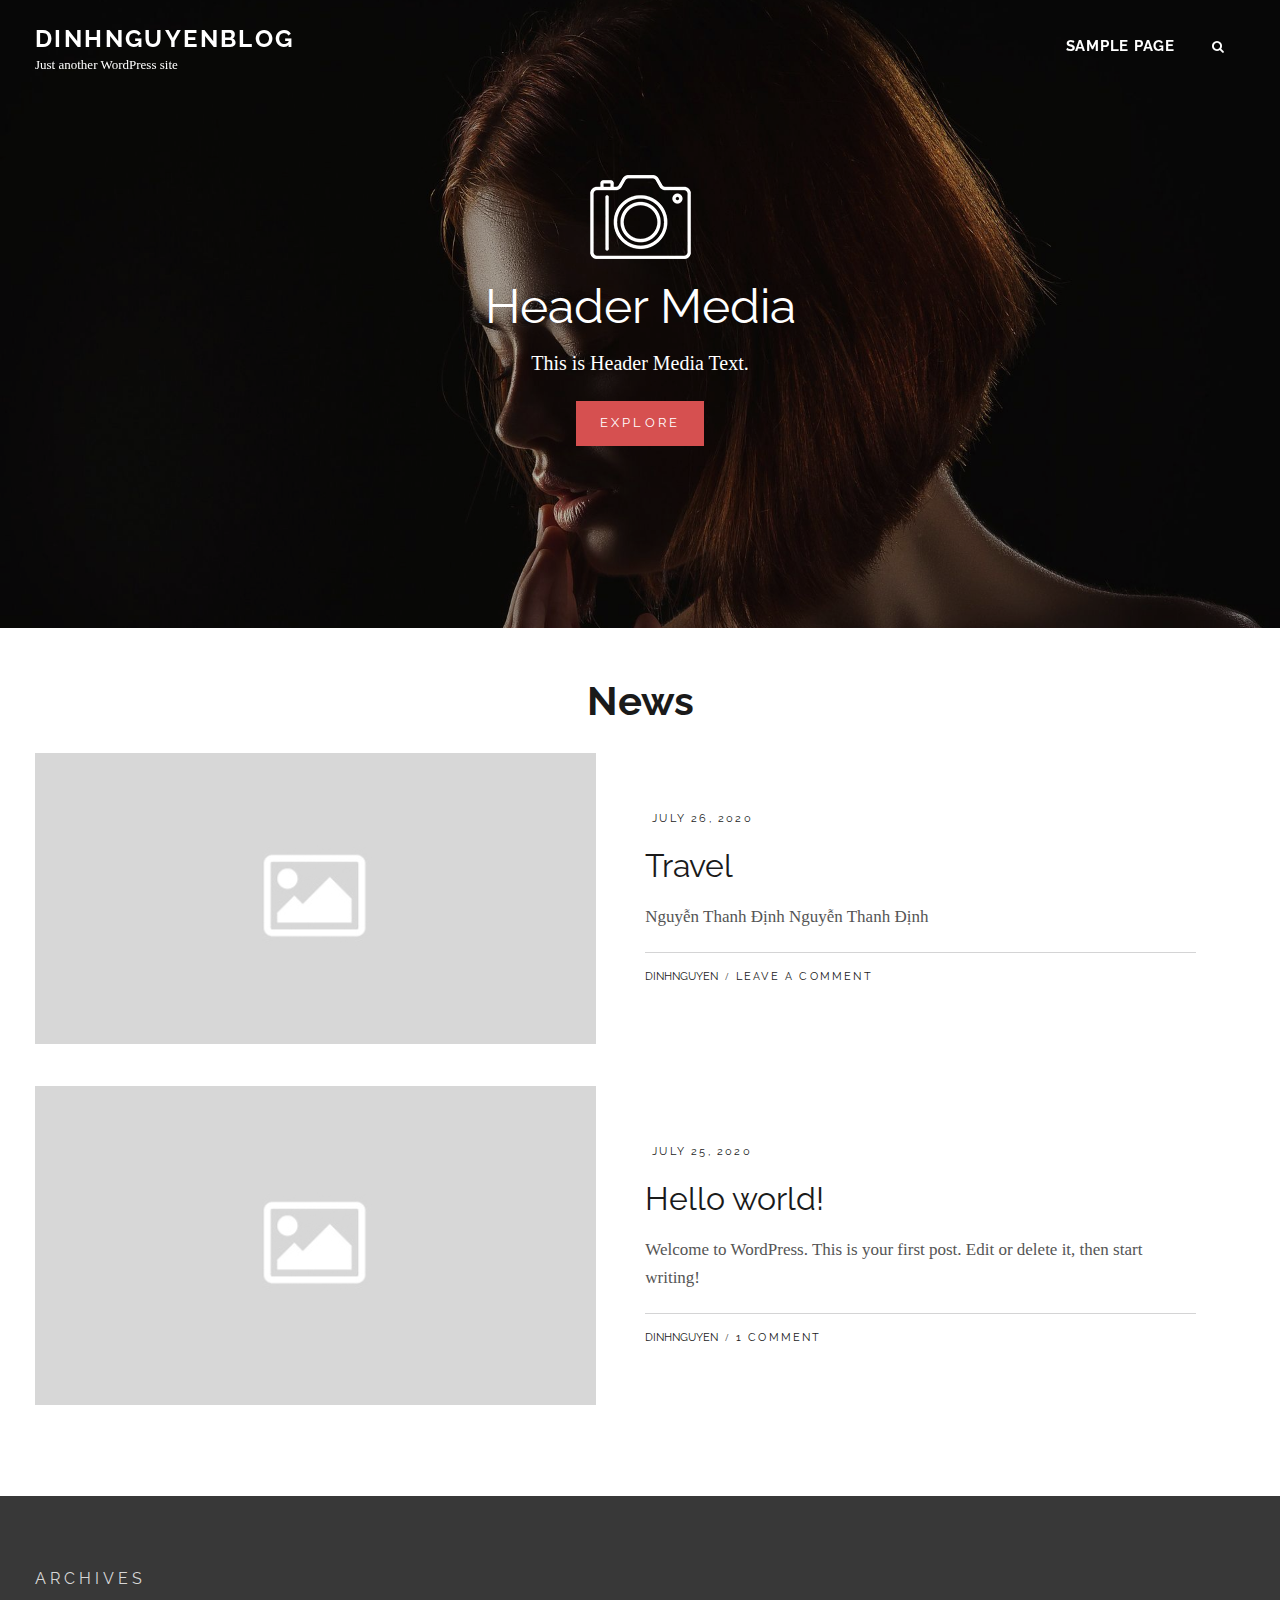
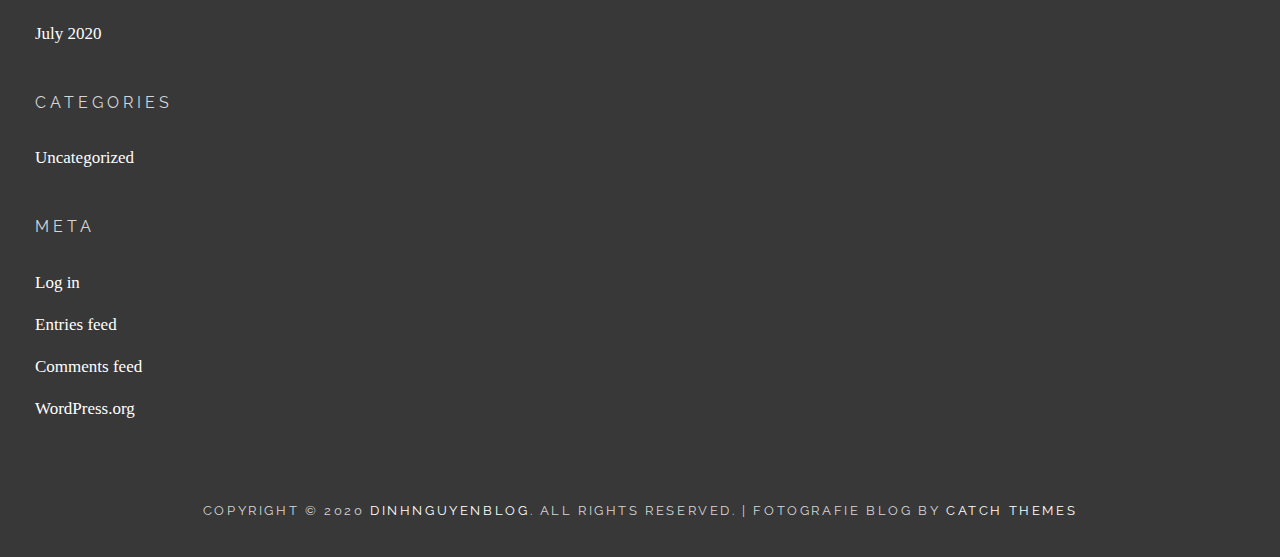
<file: wp-content/plugins/simply-static/static-files/simply-static-1-1595726293/index.html>
<!DOCTYPE html>
<html lang="en-US">
<head>
<meta charset="UTF-8">
<meta name="viewport" content="width=device-width, initial-scale=1">
<link rel="profile" href="http://gmpg.org/xfn/11">

<title>DinhNguyenBlog &#8211; Just another WordPress site</title>
<meta name='robots' content='noindex,nofollow' />
<link rel='dns-prefetch' href='//fonts.googleapis.com' />
<link rel='dns-prefetch' href='//s.w.org' />
<link rel="alternate" type="application/rss+xml" title="DinhNguyenBlog &raquo; Feed" href="https://thanhdinhit.github.io/blogDinhNguyen/feed/" />
<link rel="alternate" type="application/rss+xml" title="DinhNguyenBlog &raquo; Comments Feed" href="https://thanhdinhit.github.io/blogDinhNguyen/comments/feed/" />
		<script type="text/javascript">
			window._wpemojiSettings = {"baseUrl":"https:\/\/s.w.org\/images\/core\/emoji\/12.0.0-1\/72x72\/","ext":".png","svgUrl":"https:\/\/s.w.org\/images\/core\/emoji\/12.0.0-1\/svg\/","svgExt":".svg","source":{"concatemoji":"https:\/\/thanhdinhit.github.io\/blogDinhNguyen\/wp-includes\/js\/wp-emoji-release.min.js?ver=5.4.2"}};
			/*! This file is auto-generated */
			!function(e,a,t){var r,n,o,i,p=a.createElement("canvas"),s=p.getContext&&p.getContext("2d");function c(e,t){var a=String.fromCharCode;s.clearRect(0,0,p.width,p.height),s.fillText(a.apply(this,e),0,0);var r=p.toDataURL();return s.clearRect(0,0,p.width,p.height),s.fillText(a.apply(this,t),0,0),r===p.toDataURL()}function l(e){if(!s||!s.fillText)return!1;switch(s.textBaseline="top",s.font="600 32px Arial",e){case"flag":return!c([127987,65039,8205,9895,65039],[127987,65039,8203,9895,65039])&&(!c([55356,56826,55356,56819],[55356,56826,8203,55356,56819])&&!c([55356,57332,56128,56423,56128,56418,56128,56421,56128,56430,56128,56423,56128,56447],[55356,57332,8203,56128,56423,8203,56128,56418,8203,56128,56421,8203,56128,56430,8203,56128,56423,8203,56128,56447]));case"emoji":return!c([55357,56424,55356,57342,8205,55358,56605,8205,55357,56424,55356,57340],[55357,56424,55356,57342,8203,55358,56605,8203,55357,56424,55356,57340])}return!1}function d(e){var t=a.createElement("script");t.src=e,t.defer=t.type="text/javascript",a.getElementsByTagName("head")[0].appendChild(t)}for(i=Array("flag","emoji"),t.supports={everything:!0,everythingExceptFlag:!0},o=0;o<i.length;o++)t.supports[i[o]]=l(i[o]),t.supports.everything=t.supports.everything&&t.supports[i[o]],"flag"!==i[o]&&(t.supports.everythingExceptFlag=t.supports.everythingExceptFlag&&t.supports[i[o]]);t.supports.everythingExceptFlag=t.supports.everythingExceptFlag&&!t.supports.flag,t.DOMReady=!1,t.readyCallback=function(){t.DOMReady=!0},t.supports.everything||(n=function(){t.readyCallback()},a.addEventListener?(a.addEventListener("DOMContentLoaded",n,!1),e.addEventListener("load",n,!1)):(e.attachEvent("onload",n),a.attachEvent("onreadystatechange",function(){"complete"===a.readyState&&t.readyCallback()})),(r=t.source||{}).concatemoji?d(r.concatemoji):r.wpemoji&&r.twemoji&&(d(r.twemoji),d(r.wpemoji)))}(window,document,window._wpemojiSettings);
		</script>
		<style type="text/css">
img.wp-smiley,
img.emoji {
	display: inline !important;
	border: none !important;
	box-shadow: none !important;
	height: 1em !important;
	width: 1em !important;
	margin: 0 .07em !important;
	vertical-align: -0.1em !important;
	background: none !important;
	padding: 0 !important;
}
</style>
	<link rel='stylesheet' id='wp-block-library-css'  href='https://thanhdinhit.github.io/blogDinhNguyen/wp-includes/css/dist/block-library/style.min.css?ver=5.4.2' type='text/css' media='all' />
<link rel='stylesheet' id='wp-block-library-theme-css'  href='https://thanhdinhit.github.io/blogDinhNguyen/wp-includes/css/dist/block-library/theme.min.css?ver=5.4.2' type='text/css' media='all' />
<link rel='stylesheet' id='fotografie-style-css'  href='https://thanhdinhit.github.io/blogDinhNguyen/wp-content/themes/fotografie/style.css?ver=5.4.2' type='text/css' media='all' />
<link rel='stylesheet' id='fotografie-blog-style-css'  href='https://thanhdinhit.github.io/blogDinhNguyen/wp-content/themes/fotografie-blog/style.css?ver=5.4.2' type='text/css' media='all' />
<link rel='stylesheet' id='fotografie-fonts-css'  href='https://fonts.googleapis.com/css?family=Raleway%3A300%2C300i%2C400%2C400i%2C700%2C700i%7CSource+Sans+Pro%3A300%2C300i%2C400%2C400i%2C700%2C700i&#038;subset=latin%2Clatin-ext' type='text/css' media='all' />
<link rel='stylesheet' id='font-awesome-css'  href='https://thanhdinhit.github.io/blogDinhNguyen/wp-content/themes/fotografie/assets/css/font-awesome.css?ver=4.7.0' type='text/css' media='all' />
<link rel='stylesheet' id='fotografie-block-style-css'  href='https://thanhdinhit.github.io/blogDinhNguyen/wp-content/themes/fotografie/assets/css/blocks.css?ver=1.0' type='text/css' media='all' />
<script type='text/javascript' src='https://thanhdinhit.github.io/blogDinhNguyen/wp-includes/js/jquery/jquery.js?ver=1.12.4-wp'></script>
<script type='text/javascript' src='https://thanhdinhit.github.io/blogDinhNguyen/wp-includes/js/jquery/jquery-migrate.min.js?ver=1.4.1'></script>
<link rel='https://api.w.org/' href='https://thanhdinhit.github.io/blogDinhNguyen/wp-json/' />
<link rel="EditURI" type="application/rsd+xml" title="RSD" href="https://thanhdinhit.github.io/blogDinhNguyen/xmlrpc.php?rsd" />
<link rel="wlwmanifest" type="application/wlwmanifest+xml" href="https://thanhdinhit.github.io/blogDinhNguyen/wp-includes/wlwmanifest.xml" /> 
<meta name="generator" content="WordPress 5.4.2" />
<style type="text/css">.recentcomments a{display:inline !important;padding:0 !important;margin:0 !important;}</style></head>

<body class="home blog wp-embed-responsive hfeed fluid-layout">


<div id="page" class="site">
	<div class="site-inner">
		<a class="skip-link screen-reader-text" href="#content">Skip to content</a>

		<header id="masthead" class="site-header" role="banner">

			<div class="site-header-main">
				<div class="wrapper">

					
	<div class="site-branding">
				<div id="site-details">
							<h1 class="site-title"><a href="https://thanhdinhit.github.io/blogDinhNguyen/" rel="home">DinhNguyenBlog</a></h1>
						<h2 class="site-description">Just another WordPress site</h2>
		</div><!-- #site-details -->
	</div><!-- .site-branding -->

						<div class="menu-toggle-wrapper">
		<button id="menu-toggle" class="menu-toggle site-menu-toggle" aria-controls="top-menu" aria-expanded="false"></span><span class="menu-label">Menu</span></button>
	</div><!-- .menu-toggle-wrapper -->

	<div id="site-header-menu" class="site-header-menu">
							<nav id="site-navigation" class="main-navigation default-page-menu" role="navigation" aria-label="Primary Menu">
					<div class="primary-menu-container"><ul id="menu-primary-items" class="menu nav-menu"><li class="page_item page-item-2"><a href="https://thanhdinhit.github.io/blogDinhNguyen/sample-page/">Sample Page</a></li></ul></div>						</nav><!-- .main-navigation -->

		<div class="mobile-social-search">
			<nav id="social-navigation" class="social-navigation" role="navigation" aria-label="Social Links Menu" aria-expanded="false">
					<button id="header-search-toggle" class="header-toggle search-toggle-button"><span class="search-label screen-reader-text">Search</span></button>

					<div id="header-search-container" class="search-container">

<form role="search" method="get" class="search-form" action="https://thanhdinhit.github.io/blogDinhNguyen/">
	<label>
		<span class="screen-reader-text">Search for:</span>

		<input type="search" class="search-field" placeholder="Enter keyword&hellip;" value="" name="s" />
	</label>

	<button type="submit" class="search-submit"><span class="search-button-text">Search</span></button>
</form>
</div>

							</nav><!-- .social-navigation -->
		</div><!-- .mobile-social-search -->

	</div><!-- .site-header-menu -->

				</div><!-- .wrapper -->
			</div><!-- .site-header-main -->

		</header>

		<div class="below-site-header">

			<div id="site-content-wrapper" class="site-content-contain">

				
<div class="custom-header">
	<div class="custom-header-media">
		<div id="wp-custom-header" class="wp-custom-header"><img src="https://thanhdinhit.github.io/blogDinhNguyen/wp-content/themes/fotografie-blog/assets/images/header.jpg" width="1920" height="1080" alt="DinhNguyenBlog" /></div>
					<div class="custom-header-content section header-media-section content-align-center">
									<div class="site-header-logo">
						<img src="https://thanhdinhit.github.io/blogDinhNguyen/wp-content/themes/fotografie-blog/assets/images/header-media-logo.png" title="https://thanhdinhit.github.io/blogDinhNguyen/" />
					</div><!-- .site-header-logo -->
				
				<div class="custom-header-content-wrapper">
											<h2 class="entry-title section-title">Header Media</h2>
					
					<p class="site-header-text">This is Header Media Text.					
						
						<span class="header-button"><a href="#" target="_self" class="button">Explore<span class="screen-reader-text">Header Media</span></a></span>
					
				</div><!-- .custom-header-content-wrapper -->
			</div>
			</div><!-- .custom-header-media -->
	<div class="custom-header-overlay"></div><!-- .custom-header-overlay -->
</div><!-- .custom-header -->




				<div id="content" class="site-content">
		<div id="primary" class="content-area">
			<main id="main" class="site-main" role="main">

										<header class="blog-section-headline">
							<div class="page-title-wrapper">
								<h2 class="page-title">News</h2>
							</div><!-- .page-title-wrapper -->
						</header>
					
				<div id="infinite-post-wrap" class="post-archive">

										
						
<article id="post-17 post-17" class="post-17 post type-post status-publish format-standard hentry category-uncategorized">

	
	<div class="post-thumbnail" style="background-image: url( 'https://thanhdinhit.github.io/blogDinhNguyen/wp-content/themes/fotografie/assets/images/no-thumb.jpg' )">
		<a class="cover-link" href="https://thanhdinhit.github.io/blogDinhNguyen/2020/07/26/travel/"></a>
	</div>


	<div class="entry-container content-right">
		<div class="post-wrapper">
			<header class="entry-header">
									
	<div class="entry-meta category-date-meta">
				<span class="posted-on"><span class="screen-reader-text">Posted on</span> <a href="https://thanhdinhit.github.io/blogDinhNguyen/2020/07/26/travel/" rel="bookmark"><time class="entry-date published" datetime="2020-07-26T01:17:38+00:00">July 26, 2020</time><time class="updated" datetime="2020-07-26T01:17:40+00:00">July 26, 2020</time></a></span>	</div><!-- .entry-meta -->
								<h2 class="entry-title"><a href="https://thanhdinhit.github.io/blogDinhNguyen/2020/07/26/travel/" rel="bookmark">Travel</a></h2>			</header>

			<div class="entry-summary">
				<p>Nguyễn Thanh Định Nguyễn Thanh Định</p>
			</div><!-- .entry-summary -->

							
	<footer class="entry-footer entry-meta">
		<span class="byline"><span class="screen-reader-text">by </span><span class="author vcard"><a class="url fn n" href="https://thanhdinhit.github.io/blogDinhNguyen/author/dinhnguyen/">dinhnguyen</a></span></span>		<span class="comments-link"><a href="https://thanhdinhit.github.io/blogDinhNguyen/2020/07/26/travel/#respond">Leave a comment</a></span>			</footer><!-- .entry-meta -->
					</div><!-- .post-wrapper -->
	</div><!-- .entry-container -->
</article><!-- #post-17 -->

					
						
<article id="post-1 post-1" class="post-1 post type-post status-publish format-standard hentry category-uncategorized">

	
	<div class="post-thumbnail" style="background-image: url( 'https://thanhdinhit.github.io/blogDinhNguyen/wp-content/themes/fotografie/assets/images/no-thumb.jpg' )">
		<a class="cover-link" href="https://thanhdinhit.github.io/blogDinhNguyen/2020/07/25/hello-world/"></a>
	</div>


	<div class="entry-container content-right">
		<div class="post-wrapper">
			<header class="entry-header">
									
	<div class="entry-meta category-date-meta">
				<span class="posted-on"><span class="screen-reader-text">Posted on</span> <a href="https://thanhdinhit.github.io/blogDinhNguyen/2020/07/25/hello-world/" rel="bookmark"><time class="entry-date published updated" datetime="2020-07-25T13:38:12+00:00">July 25, 2020</time></a></span>	</div><!-- .entry-meta -->
								<h2 class="entry-title"><a href="https://thanhdinhit.github.io/blogDinhNguyen/2020/07/25/hello-world/" rel="bookmark">Hello world!</a></h2>			</header>

			<div class="entry-summary">
				<p>Welcome to WordPress. This is your first post. Edit or delete it, then start writing!</p>
			</div><!-- .entry-summary -->

							
	<footer class="entry-footer entry-meta">
		<span class="byline"><span class="screen-reader-text">by </span><span class="author vcard"><a class="url fn n" href="https://thanhdinhit.github.io/blogDinhNguyen/author/dinhnguyen/">dinhnguyen</a></span></span>		<span class="comments-link"><a href="https://thanhdinhit.github.io/blogDinhNguyen/2020/07/25/hello-world/#comments">1 Comment</a></span>			</footer><!-- .entry-meta -->
					</div><!-- .post-wrapper -->
	</div><!-- .entry-container -->
</article><!-- #post-1 -->

					
				</div><!-- .post-archive -->

				
			</main>
		</div>
		
				</div><!-- .site-content -->

				

				<footer id="colophon" class="site-footer" role="contentinfo">

					

<aside class="widget-area footer-widget-area one" role="complementary">
	<div class="wrapper">
					<div class="widget-column footer-widget-1">
				<section id="archives-2" class="widget widget_archive"><h2 class="widget-title">Archives</h2>		<ul>
				<li><a href='https://thanhdinhit.github.io/blogDinhNguyen/2020/07/'>July 2020</a></li>
		</ul>
			</section><section id="categories-2" class="widget widget_categories"><h2 class="widget-title">Categories</h2>		<ul>
				<li class="cat-item cat-item-1"><a href="https://thanhdinhit.github.io/blogDinhNguyen/category/uncategorized/">Uncategorized</a>
</li>
		</ul>
			</section><section id="meta-2" class="widget widget_meta"><h2 class="widget-title">Meta</h2>			<ul>
						<li><a href="https://thanhdinhit.github.io/blogDinhNguyen/wp-login.php">Log in</a></li>
			<li><a href="https://thanhdinhit.github.io/blogDinhNguyen/feed/">Entries feed</a></li>
			<li><a href="https://thanhdinhit.github.io/blogDinhNguyen/comments/feed/">Comments feed</a></li>
			<li><a href="https://wordpress.org/">WordPress.org</a></li>			</ul>
			</section>			</div><!-- .widget-area -->
		
		
			</div><!-- .footer-widgets-wrapper -->
</aside><!-- .footer-widgets -->


					<div id="site-generator">
						<div class="wrapper">
							<div class="site-info">
	Copyright &copy; 2020 <a href="https://thanhdinhit.github.io/blogDinhNguyen/">DinhNguyenBlog</a>. All Rights Reserved.  &#124; Fotografie Blog&nbsp;by&nbsp;<a target="_blank" href="https://catchthemes.com/">Catch Themes</a></div><!-- .site-info -->


						</div><!-- .wrapper -->
					</div><!-- #site-generator -->

				</footer>
			</div><!-- #site-content-wrapper -->
		</div><!-- .below-site-header -->
	</div><!-- .site-inner -->
</div><!-- #page -->
<a href="#masthead" id="scrollup" class="backtotop"><span class="screen-reader-text">Scroll Up</span></a><script type='text/javascript' src='https://thanhdinhit.github.io/blogDinhNguyen/wp-content/themes/fotografie-blog/assets/js/global.min.js?ver=1.0'></script>
<script type='text/javascript' src='https://thanhdinhit.github.io/blogDinhNguyen/wp-content/themes/fotografie/assets/js/skip-link-focus-fix.min.js?ver=20170616'></script>
<script type='text/javascript' src='https://thanhdinhit.github.io/blogDinhNguyen/wp-content/themes/fotografie/assets/js/jquery.matchHeight.min.js?ver=20151215'></script>
<script type='text/javascript'>
/* <![CDATA[ */
var fotografieScreenReaderText = {"expand":"expand child menu","collapse":"collapse child menu"};
/* ]]> */
</script>
<script type='text/javascript' src='https://thanhdinhit.github.io/blogDinhNguyen/wp-content/themes/fotografie/assets/js/custom-scripts.min.js?ver=20170616'></script>
<script type='text/javascript' src='https://thanhdinhit.github.io/blogDinhNguyen/wp-includes/js/wp-embed.min.js?ver=5.4.2'></script>

</body>
</html>
</file>
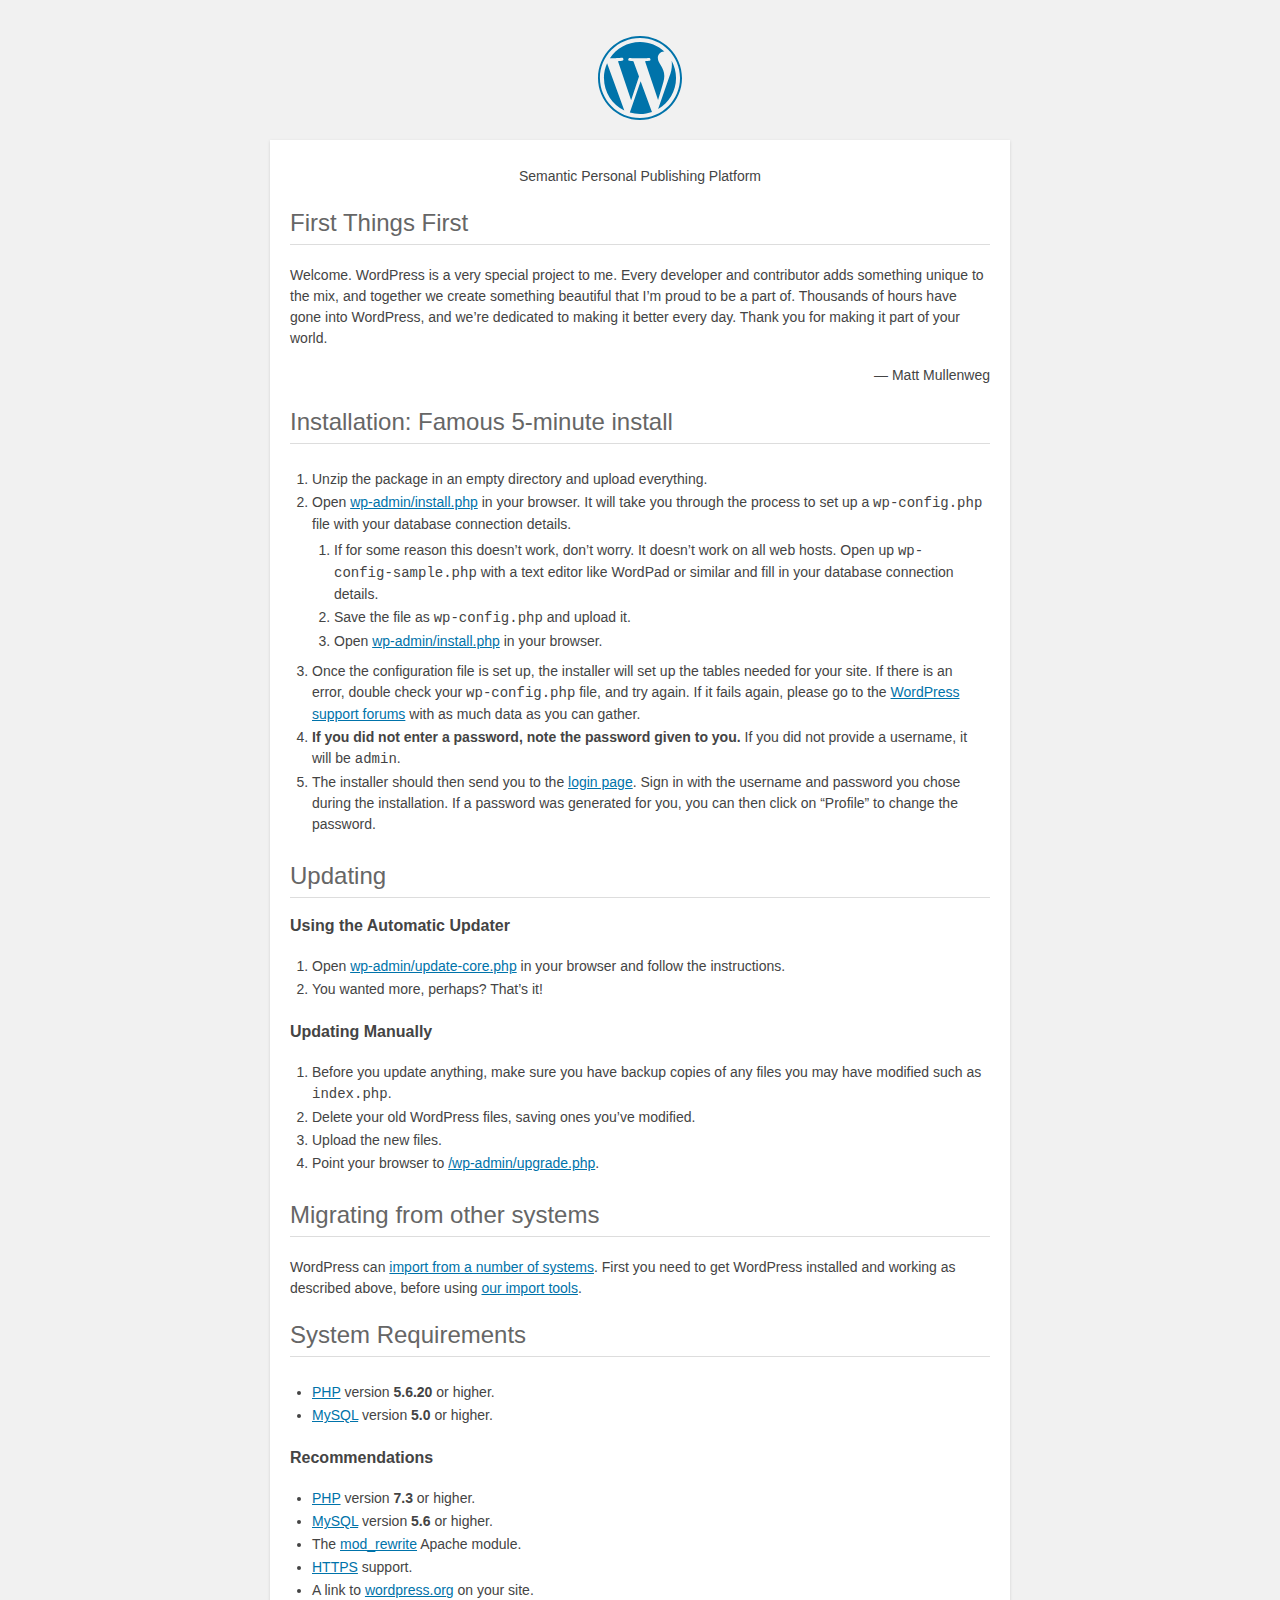
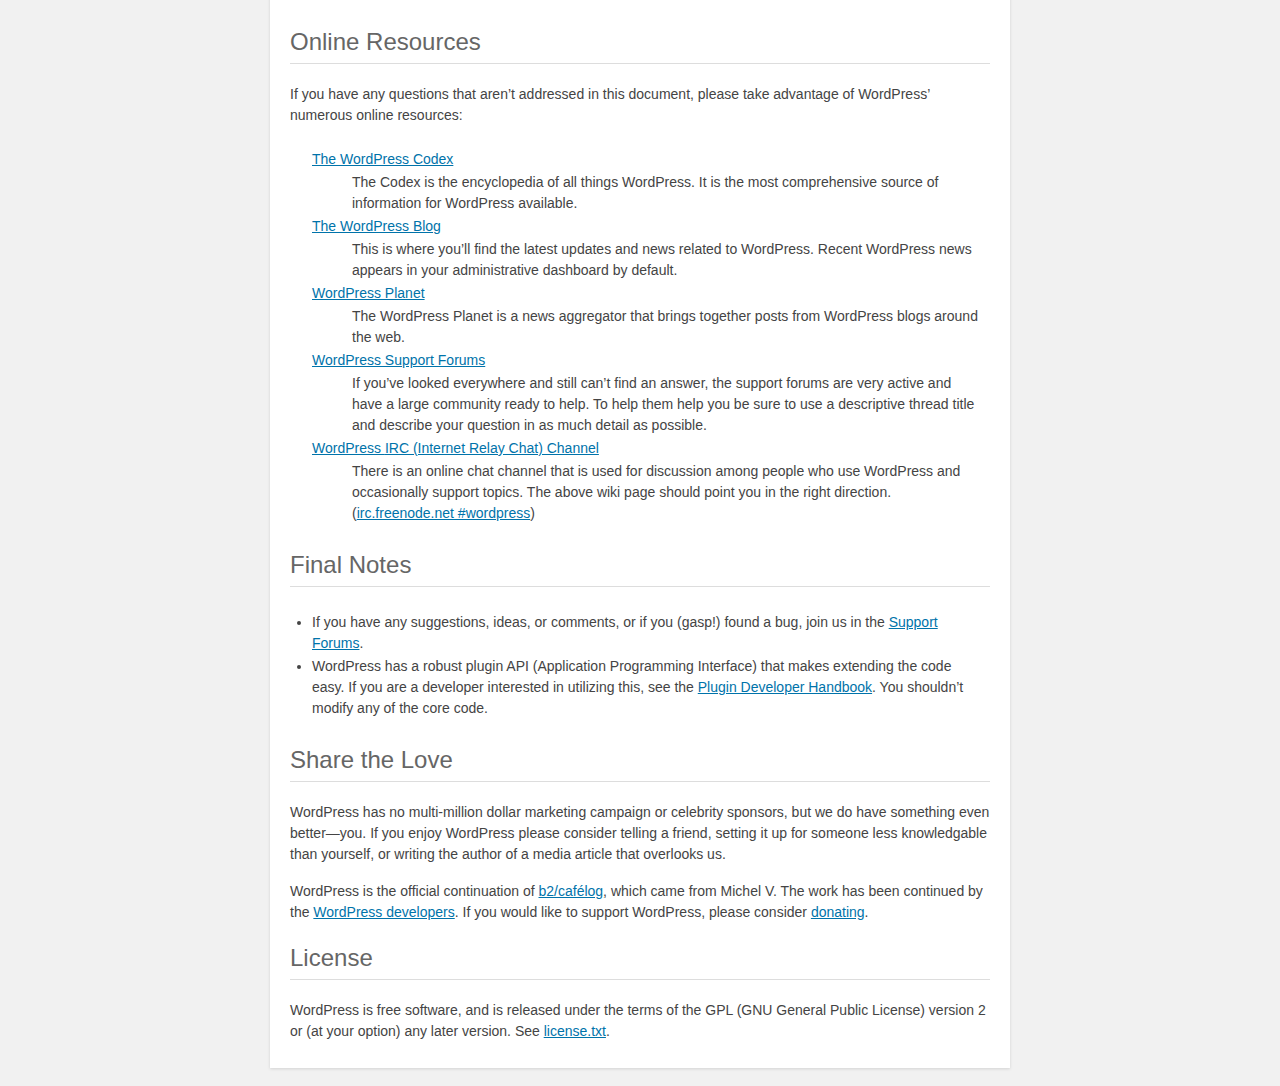
<file: readme.html>
<!DOCTYPE html>
<html lang="en">
<head>
	<meta name="viewport" content="width=device-width" />
	<meta http-equiv="Content-Type" content="text/html; charset=utf-8" />
	<title>WordPress &#8250; ReadMe</title>
	<link rel="stylesheet" href="wp-admin/css/install.css?ver=20100228" type="text/css" />
</head>
<body>
<h1 id="logo">
	<a href="https://wordpress.org/"><img alt="WordPress" src="wp-admin/images/wordpress-logo.png" /></a>
</h1>
<p style="text-align: center">Semantic Personal Publishing Platform</p>

<h2>First Things First</h2>
<p>Welcome. WordPress is a very special project to me. Every developer and contributor adds something unique to the mix, and together we create something beautiful that I&#8217;m proud to be a part of. Thousands of hours have gone into WordPress, and we&#8217;re dedicated to making it better every day. Thank you for making it part of your world.</p>
<p style="text-align: right">&#8212; Matt Mullenweg</p>

<h2>Installation: Famous 5-minute install</h2>
<ol>
	<li>Unzip the package in an empty directory and upload everything.</li>
	<li>Open <span class="file"><a href="wp-admin/install.php">wp-admin/install.php</a></span> in your browser. It will take you through the process to set up a <code>wp-config.php</code> file with your database connection details.
		<ol>
			<li>If for some reason this doesn&#8217;t work, don&#8217;t worry. It doesn&#8217;t work on all web hosts. Open up <code>wp-config-sample.php</code> with a text editor like WordPad or similar and fill in your database connection details.</li>
			<li>Save the file as <code>wp-config.php</code> and upload it.</li>
			<li>Open <span class="file"><a href="wp-admin/install.php">wp-admin/install.php</a></span> in your browser.</li>
		</ol>
	</li>
	<li>Once the configuration file is set up, the installer will set up the tables needed for your site. If there is an error, double check your <code>wp-config.php</code> file, and try again. If it fails again, please go to the <a href="https://wordpress.org/support/forums/">WordPress support forums</a> with as much data as you can gather.</li>
	<li><strong>If you did not enter a password, note the password given to you.</strong> If you did not provide a username, it will be <code>admin</code>.</li>
	<li>The installer should then send you to the <a href="wp-login.php">login page</a>. Sign in with the username and password you chose during the installation. If a password was generated for you, you can then click on &#8220;Profile&#8221; to change the password.</li>
</ol>

<h2>Updating</h2>
<h3>Using the Automatic Updater</h3>
<ol>
	<li>Open <span class="file"><a href="wp-admin/update-core.php">wp-admin/update-core.php</a></span> in your browser and follow the instructions.</li>
	<li>You wanted more, perhaps? That&#8217;s it!</li>
</ol>

<h3>Updating Manually</h3>
<ol>
	<li>Before you update anything, make sure you have backup copies of any files you may have modified such as <code>index.php</code>.</li>
	<li>Delete your old WordPress files, saving ones you&#8217;ve modified.</li>
	<li>Upload the new files.</li>
	<li>Point your browser to <span class="file"><a href="wp-admin/upgrade.php">/wp-admin/upgrade.php</a>.</span></li>
</ol>

<h2>Migrating from other systems</h2>
<p>WordPress can <a href="https://wordpress.org/support/article/importing-content/">import from a number of systems</a>. First you need to get WordPress installed and working as described above, before using <a href="wp-admin/import.php">our import tools</a>.</p>

<h2>System Requirements</h2>
<ul>
	<li><a href="https://secure.php.net/">PHP</a> version <strong>5.6.20</strong> or higher.</li>
	<li><a href="https://www.mysql.com/">MySQL</a> version <strong>5.0</strong> or higher.</li>
</ul>

<h3>Recommendations</h3>
<ul>
	<li><a href="https://secure.php.net/">PHP</a> version <strong>7.3</strong> or higher.</li>
	<li><a href="https://www.mysql.com/">MySQL</a> version <strong>5.6</strong> or higher.</li>
	<li>The <a href="https://httpd.apache.org/docs/2.2/mod/mod_rewrite.html">mod_rewrite</a> Apache module.</li>
	<li><a href="https://wordpress.org/news/2016/12/moving-toward-ssl/">HTTPS</a> support.</li>
	<li>A link to <a href="https://wordpress.org/">wordpress.org</a> on your site.</li>
</ul>

<h2>Online Resources</h2>
<p>If you have any questions that aren&#8217;t addressed in this document, please take advantage of WordPress&#8217; numerous online resources:</p>
<dl>
	<dt><a href="https://codex.wordpress.org/">The WordPress Codex</a></dt>
		<dd>The Codex is the encyclopedia of all things WordPress. It is the most comprehensive source of information for WordPress available.</dd>
	<dt><a href="https://wordpress.org/news/">The WordPress Blog</a></dt>
		<dd>This is where you&#8217;ll find the latest updates and news related to WordPress. Recent WordPress news appears in your administrative dashboard by default.</dd>
	<dt><a href="https://planet.wordpress.org/">WordPress Planet</a></dt>
		<dd>The WordPress Planet is a news aggregator that brings together posts from WordPress blogs around the web.</dd>
	<dt><a href="https://wordpress.org/support/forums/">WordPress Support Forums</a></dt>
		<dd>If you&#8217;ve looked everywhere and still can&#8217;t find an answer, the support forums are very active and have a large community ready to help. To help them help you be sure to use a descriptive thread title and describe your question in as much detail as possible.</dd>
	<dt><a href="https://codex.wordpress.org/IRC">WordPress <abbr>IRC</abbr> (Internet Relay Chat) Channel</a></dt>
		<dd>There is an online chat channel that is used for discussion among people who use WordPress and occasionally support topics. The above wiki page should point you in the right direction. (<a href="irc://irc.freenode.net/wordpress">irc.freenode.net #wordpress</a>)</dd>
</dl>

<h2>Final Notes</h2>
<ul>
	<li>If you have any suggestions, ideas, or comments, or if you (gasp!) found a bug, join us in the <a href="https://wordpress.org/support/forums/">Support Forums</a>.</li>
	<li>WordPress has a robust plugin <abbr>API</abbr> (Application Programming Interface) that makes extending the code easy. If you are a developer interested in utilizing this, see the <a href="https://developer.wordpress.org/plugins/">Plugin Developer Handbook</a>. You shouldn&#8217;t modify any of the core code.</li>
</ul>

<h2>Share the Love</h2>
<p>WordPress has no multi-million dollar marketing campaign or celebrity sponsors, but we do have something even better&#8212;you. If you enjoy WordPress please consider telling a friend, setting it up for someone less knowledgable than yourself, or writing the author of a media article that overlooks us.</p>

<p>WordPress is the official continuation of <a href="http://cafelog.com/">b2/caf&#233;log</a>, which came from Michel V. The work has been continued by the <a href="https://wordpress.org/about/">WordPress developers</a>. If you would like to support WordPress, please consider <a href="https://wordpress.org/donate/">donating</a>.</p>

<h2>License</h2>
<p>WordPress is free software, and is released under the terms of the <abbr>GPL</abbr> (GNU General Public License) version 2 or (at your option) any later version. See <a href="license.txt">license.txt</a>.</p>

</body>
</html>
</file>
<file: wp-admin/css/install.css>
html {
	background: #f1f1f1;
	margin: 0 20px;
}

body {
	background: #fff;
	color: #444;
	font-family: -apple-system, BlinkMacSystemFont, "Segoe UI", Roboto, Oxygen-Sans, Ubuntu, Cantarell, "Helvetica Neue", sans-serif;
	margin: 140px auto 25px;
	padding: 20px 20px 10px 20px;
	max-width: 700px;
	-webkit-font-smoothing: subpixel-antialiased;
	box-shadow: 0 1px 3px rgba(0, 0, 0, 0.13);
}

a {
	color: #0073aa;
}

a:hover,
a:active {
	color: #00a0d2;
}

a:focus {
	color: #124964;
	box-shadow:
		0 0 0 1px #5b9dd9,
		0 0 2px 1px rgba(30, 140, 190, 0.8);
}

.ie8 a:focus {
	outline: #5b9dd9 solid 1px;
}

h1, h2 {
	border-bottom: 1px solid #ddd;
	clear: both;
	color: #666;
	font-size: 24px;
	padding: 0;
	padding-bottom: 7px;
	font-weight: 400;
}

h3 {
	font-size: 16px;
}

p, li, dd, dt {
	padding-bottom: 2px;
	font-size: 14px;
	line-height: 1.5;
}

code, .code {
	font-family: Consolas, Monaco, monospace;
}

ul, ol, dl {
	padding: 5px 5px 5px 22px;
}

a img {
	border: 0
}
abbr {
	border: 0;
	font-variant: normal;
}

fieldset {
	border: 0;
	padding: 0;
	margin: 0;
}

label {
	cursor: pointer;
}

#logo {
	margin: 6px 0 14px 0;
	padding: 0 0 7px 0;
	border-bottom: none;
	text-align: center
}
#logo a {
	background-image: url(../images/w-logo-blue.png?ver=20131202);
	background-image: none, url(../images/wordpress-logo.svg?ver=20131107);
	background-size: 84px;
	background-position: center top;
	background-repeat: no-repeat;
	color: #444; /* same as login.css */
	height: 84px;
	font-size: 20px;
	font-weight: 400;
	line-height: 1.3;
	margin: -130px auto 25px;
	padding: 0;
	text-decoration: none;
	width: 84px;
	text-indent: -9999px;
	outline: none;
	overflow: hidden;
	display: block;
}

.step {
	margin: 20px 0 15px;
}
.step, th {
	text-align: left;
	padding: 0;
}
.language-chooser.wp-core-ui .step .button.button-large {
	font-size: 14px;
}
textarea {
	border: 1px solid #ddd;
	font-family: -apple-system, BlinkMacSystemFont, "Segoe UI", Roboto, Oxygen-Sans, Ubuntu, Cantarell, "Helvetica Neue", sans-serif;
	width: 100%;
	box-sizing: border-box;
}

.form-table {
	border-collapse: collapse;
	margin-top: 1em;
	width: 100%;
}

.form-table td {
	margin-bottom: 9px;
	padding: 10px 20px 10px 0;
	font-size: 14px;
	vertical-align: top
}

.form-table th {
	font-size: 14px;
	text-align: left;
	padding: 10px 20px 10px 0;
	width: 140px;
	vertical-align: top;
}

.form-table code {
	line-height: 1.28571428;
	font-size: 14px;
}

.form-table p {
	margin: 4px 0 0 0;
	font-size: 11px;
}

.form-table input {
	line-height: 1.33333333;
	font-size: 15px;
	padding: 3px 5px;
	border: 1px solid #ddd;
	box-shadow: inset 0 1px 2px rgba(0, 0, 0, 0.07);
}

input,
submit {
	font-family: -apple-system, BlinkMacSystemFont, "Segoe UI", Roboto, Oxygen-Sans, Ubuntu, Cantarell, "Helvetica Neue", sans-serif;
}

.form-table input[type=text],
.form-table input[type=email],
.form-table input[type=url],
.form-table input[type=password],
#pass-strength-result {
	width: 218px;
}

.form-table th p {
	font-weight: 400;
}

.form-table.install-success th,
.form-table.install-success td {
	vertical-align: middle;
	padding: 16px 20px 16px 0;
}

.form-table.install-success td p {
	margin: 0;
	font-size: 14px;
}

.form-table.install-success td code {
	margin: 0;
	font-size: 18px;
}

#error-page {
	margin-top: 50px;
}

#error-page p {
	font-size: 14px;
	line-height: 1.28571428;
	margin: 25px 0 20px;
}

#error-page code, .code {
	font-family: Consolas, Monaco, monospace;
}

.message {
	border-left: 4px solid #dc3232;
	padding: .7em .6em;
	background-color: #fbeaea;
}

/* rtl:ignore */
#dbname,
#uname,
#pwd,
#dbhost,
#prefix,
#user_login,
#admin_email,
#pass1,
#pass2 {
	direction: ltr;
}


/* localization */
body.rtl,
.rtl textarea,
.rtl input,
.rtl submit {
	font-family: Tahoma, sans-serif;
}

:lang(he-il) body.rtl,
:lang(he-il) .rtl textarea,
:lang(he-il) .rtl input,
:lang(he-il) .rtl submit {
	font-family: Arial, sans-serif;
}

@media only screen and (max-width: 799px) {
	body {
		margin-top: 115px;
	}
	#logo a {
		margin: -125px auto 30px;
	}
}

@media screen and (max-width: 782px) {

	.form-table {
		margin-top: 0;
	}

	.form-table th,
	.form-table td {
		display: block;
		width: auto;
		vertical-align: middle;
	}

	.form-table th {
		padding: 20px 0 0;
	}

	.form-table td {
		padding: 5px 0;
		border: 0;
		margin: 0;
	}

	textarea,
	input {
		font-size: 16px;
	}

	.form-table td input[type="text"],
	.form-table td input[type="email"],
	.form-table td input[type="url"],
	.form-table td input[type="password"],
	.form-table td select,
	.form-table td textarea,
	.form-table span.description {
		width: 100%;
		font-size: 16px;
		line-height: 1.5;
		padding: 7px 10px;
		display: block;
		max-width: none;
		box-sizing: border-box;
	}

	.wp-pwd #pass1 {
		padding-right: 50px;
	}

	.wp-pwd .button.wp-hide-pw {
		right: 0;
	}

	#pass-strength-result {
		width: 100%;
	}
}

body.language-chooser {
	max-width: 300px;
}

.language-chooser select {
	padding: 8px;
	width: 100%;
	display: block;
	border: 1px solid #ddd;
	background: #fff;
	color: #32373c;
	font-size: 16px;
	font-family: Arial, sans-serif;
	font-weight: 400;
}

.language-chooser select:focus {
	color: #32373c;
}

.language-chooser select option:hover,
.language-chooser select option:focus {
	color: #016087;
}

.language-chooser p {
	text-align: right;
}

.screen-reader-input,
.screen-reader-text {
	border: 0;
	clip: rect(1px, 1px, 1px, 1px);
	-webkit-clip-path: inset(50%);
	clip-path: inset(50%);
	height: 1px;
	margin: -1px;
	overflow: hidden;
	padding: 0;
	position: absolute;
	width: 1px;
	word-wrap: normal !important;
}

.spinner {
	background: url(../images/spinner.gif) no-repeat;
	background-size: 20px 20px;
	visibility: hidden;
	opacity: 0.7;
	filter: alpha(opacity=70);
	width: 20px;
	height: 20px;
	margin: 2px 5px 0;
}

.step .spinner {
	display: inline-block;
	vertical-align: middle;
	margin-right: 15px;
}

.button.hide-if-no-js,
.hide-if-no-js {
	display: none;
}

/**
 * HiDPI Displays
 */
@media print,
  (-webkit-min-device-pixel-ratio: 1.25),
  (min-resolution: 120dpi) {

	.spinner {
		background-image: url(../images/spinner-2x.gif);
	}

}
</file>
